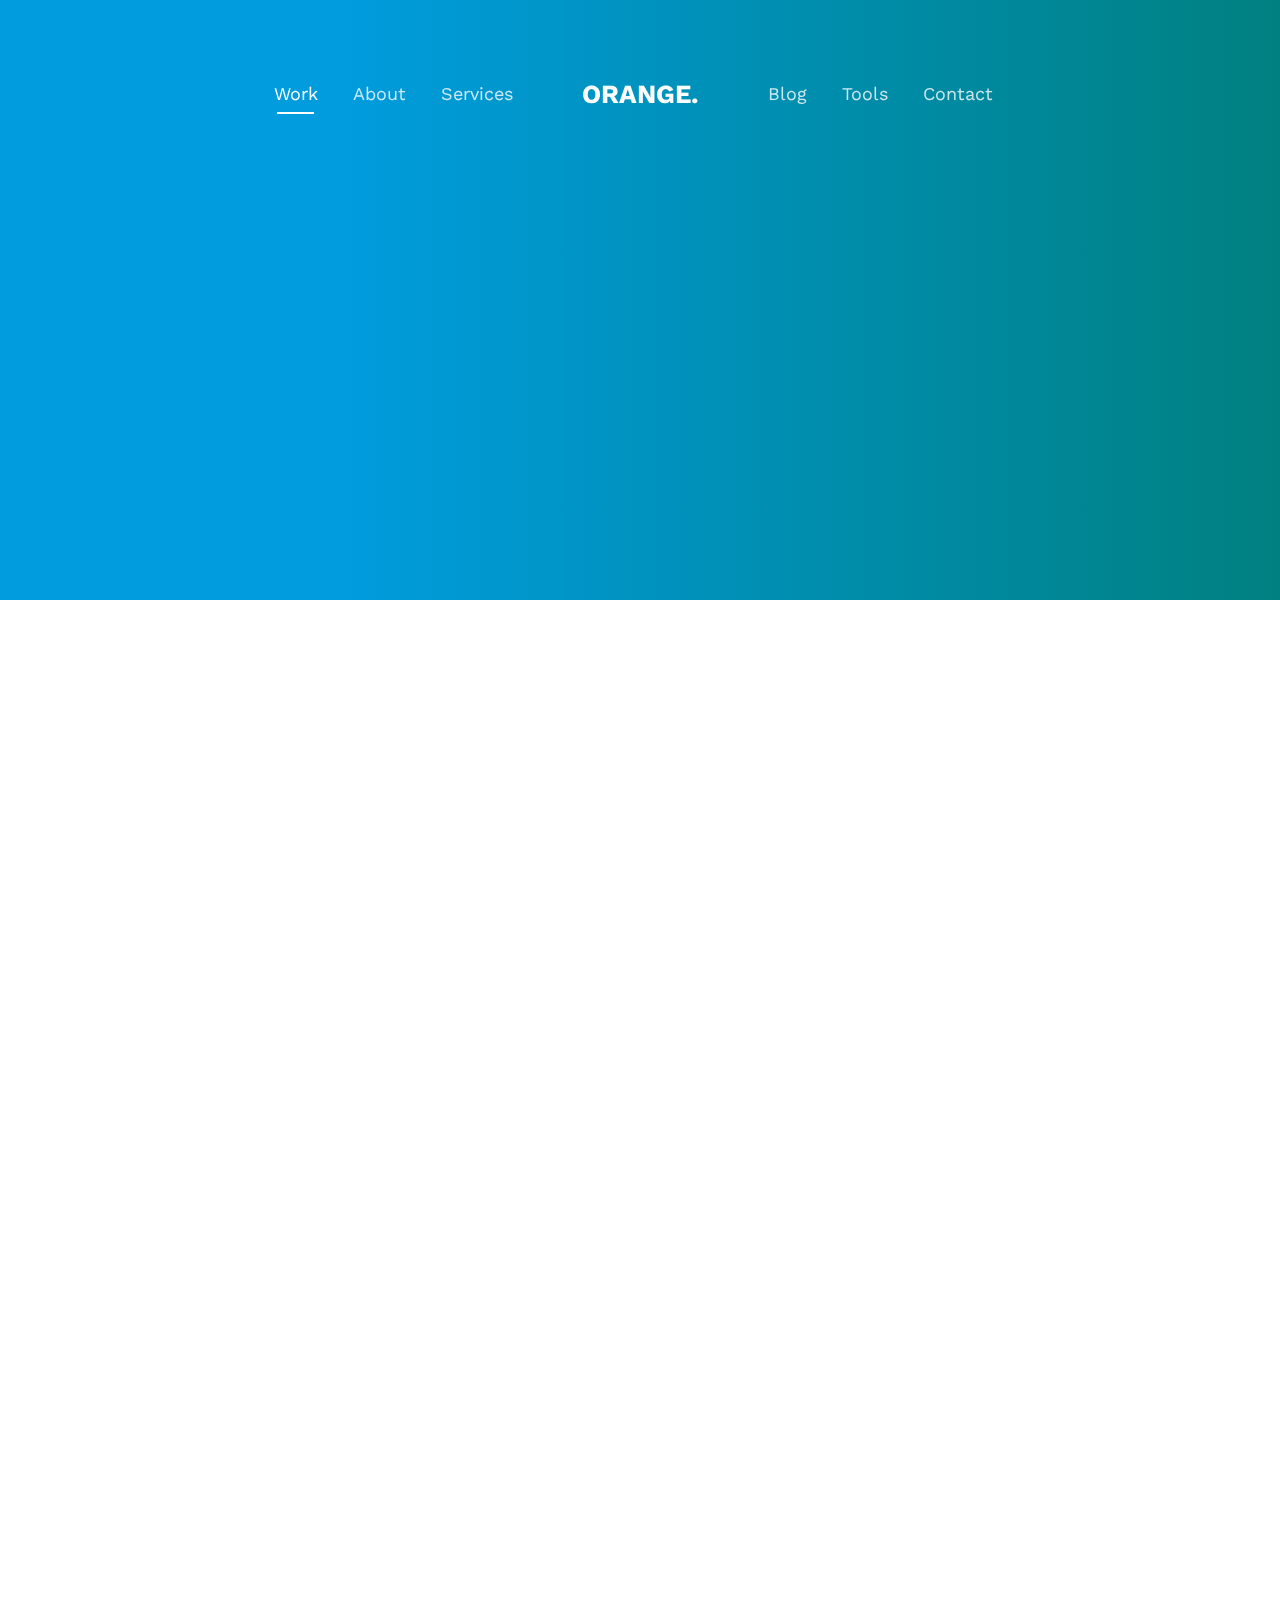
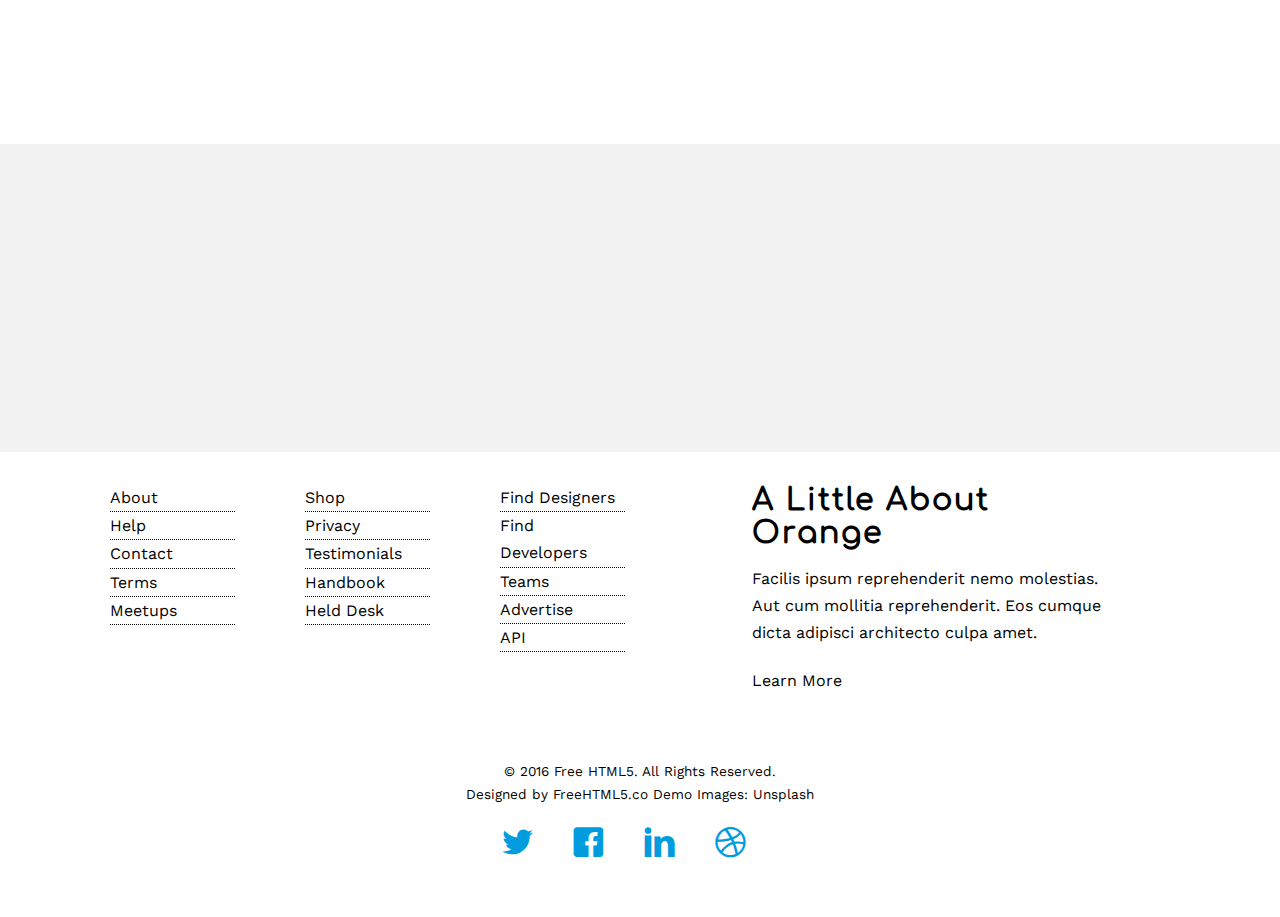
<file: baixar.html>
<!DOCTYPE HTML>
<html>
	<head>
	<meta charset="utf-8">
	<meta http-equiv="X-UA-Compatible" content="IE=edge">
	<title>Orange &mdash; Free Website Template, Free HTML5 Template by FreeHTML5.co</title>
	<meta name="viewport" content="width=device-width, initial-scale=1">
	<meta name="description" content="Free HTML5 Website Template by FreeHTML5.co" />
	<meta name="keywords" content="free website templates, free html5, free template, free bootstrap, free website template, html5, css3, mobile first, responsive" />
	<meta name="author" content="FreeHTML5.co" />

	<!-- 
	//////////////////////////////////////////////////////

	FREE HTML5 TEMPLATE 
	DESIGNED & DEVELOPED by FreeHTML5.co
		
	Website: 		http://freehtml5.co/
	Email: 			info@freehtml5.co
	Twitter: 		http://twitter.com/fh5co
	Facebook: 		https://www.facebook.com/fh5co

	//////////////////////////////////////////////////////
	 -->

  	<!-- Facebook and Twitter integration -->
	<meta property="og:title" content=""/>
	<meta property="og:image" content=""/>
	<meta property="og:url" content=""/>
	<meta property="og:site_name" content=""/>
	<meta property="og:description" content=""/>
	<meta name="twitter:title" content="" />
	<meta name="twitter:image" content="" />
	<meta name="twitter:url" content="" />
	<meta name="twitter:card" content="" />

	<link href='https://fonts.googleapis.com/css?family=Work+Sans:400,300,600,400italic,700' rel='stylesheet' type='text/css'>
	<link href="https://fonts.googleapis.com/css?family=Playfair+Display:400,700" rel="stylesheet">
	
	<!-- Animate.css -->
	<link rel="stylesheet" href="css/animate.css">
	<!-- Icomoon Icon Fonts-->
	<link rel="stylesheet" href="css/icomoon.css">
	<!-- Bootstrap  -->
	<link rel="stylesheet" href="css/bootstrap.css">
	<!-- Theme style  -->
	<link rel="stylesheet" href="css/style.css">

	<!-- Modernizr JS -->
	<script src="js/modernizr-2.6.2.min.js"></script>
	<!-- FOR IE9 below -->
	<!--[if lt IE 9]>
	<script src="js/respond.min.js"></script>
	<![endif]-->

	</head>
	<body>
		
	<div class="fh5co-loader"></div>
	
	<div id="page">
	<nav class="fh5co-nav" role="navigation">
		<div class="container">
			<div class="row">
				<div class="col-xs-5 text-right menu-1">
					<ul>
						<li class="active"><a href="work.html">Work</a></li>
						<li><a href="about.html">About</a></li>
						<li class="has-dropdown">
							<a href="services.html">Services</a>
							<ul class="dropdown">
								<li><a href="#">Web Design</a></li>
								<li><a href="#">eCommerce</a></li>
								<li><a href="#">Branding</a></li>
								<li><a href="#">API</a></li>
							</ul>
						</li>
					</ul>
				</div>
				<div class="col-xs-2 text-center">
					<div id="fh5co-logo"><a href="index.html">Orange.</a></div>
				</div>
				<div class="col-xs-5 text-left menu-1">
					<ul>
						<li><a href="blog.html">Blog</a></li>
						<li class="has-dropdown">
							<a href="#">Tools</a>
							<ul class="dropdown">
								<li><a href="#">HTML5</a></li>
								<li><a href="#">CSS3</a></li>
								<li><a href="#">Sass</a></li>
								<li><a href="#">jQuery</a></li>
							</ul>
						</li>
						<li><a href="contact.html">Contact</a></li>
					</ul>
				</div>
			</div>
			
		</div>
	</nav>

	<header id="fh5co-header" class="fh5co-cover fh5co-cover-sm" role="banner" style="background-image:url(images/img_bg_2.jpg);">
		<div class="overlay"></div>
		<div class="container">
			<div class="row">
				<div class="col-md-8 col-md-offset-2 text-center">
					<div class="display-t">
						<div class="display-tc animate-box" data-animate-effect="fadeIn">
							<h1>Our Works</h1>
							<h2>Free html5 templates Made by <a href="http://freehtml5.co" target="_blank">freehtml5.co</a></h2>
						</div>
					</div>
				</div>
			</div>
		</div>
	</header>

	<div id="fh5co-project">
		<div class="container">
			<div class="row">
				<div class="col-md-4 col-sm-6 fh5co-project animate-box" data-animate-effect="fadeIn">
					<a href="#"><img src="images/work-1.jpg" alt="Free HTML5 Website Template by FreeHTML5.co" class="img-responsive">
						<h3>Sea</h3>
						<span>Web Design</span>
					</a>
				</div>
				<div class="col-md-4 col-sm-6 fh5co-project animate-box" data-animate-effect="fadeIn">
					<a href="#"><img src="images/work-2.jpg" alt="Free HTML5 Website Template by FreeHTML5.co" class="img-responsive">
						<h3>Nature</h3>
						<span>Application</span>
					</a>
				</div>
				<div class="col-md-4 col-sm-6 fh5co-project animate-box" data-animate-effect="fadeIn">
					<a href="#"><img src="images/work-3.jpg" alt="Free HTML5 Website Template by FreeHTML5.co" class="img-responsive">
						<h3>Green Island</h3>
						<span>Branding</span>
					</a>
				</div>
				<div class="col-md-4 col-sm-6 fh5co-project animate-box" data-animate-effect="fadeIn">
					<a href="#"><img src="images/work-4.jpg" alt="Free HTML5 Website Template by FreeHTML5.co" class="img-responsive">
						<h3>Workspace</h3>
						<span>Web Design</span>
					</a>
				</div>
				<div class="col-md-4 col-sm-6 fh5co-project animate-box" data-animate-effect="fadeIn">
					<a href="#"><img src="images/work-5.jpg" alt="Free HTML5 Website Template by FreeHTML5.co" class="img-responsive">
						<h3>Nature</h3>
						<span>Application</span>
					</a>
				</div>
				<div class="col-md-4 col-sm-6 fh5co-project animate-box" data-animate-effect="fadeIn">
					<a href="#"><img src="images/work-6.jpg" alt="Free HTML5 Website Template by FreeHTML5.co" class="img-responsive">
						<h3>Green Island</h3>
						<span>Branding</span>
					</a>
				</div>
				<div class="col-md-4 col-sm-6 fh5co-project animate-box" data-animate-effect="fadeIn">
					<a href="#"><img src="images/work-1.jpg" alt="Free HTML5 Website Template by FreeHTML5.co" class="img-responsive">
						<h3>Sea</h3>
						<span>Web Design</span>
					</a>
				</div>
				<div class="col-md-4 col-sm-6 fh5co-project animate-box" data-animate-effect="fadeIn">
					<a href="#"><img src="images/work-2.jpg" alt="Free HTML5 Website Template by FreeHTML5.co" class="img-responsive">
						<h3>Nature</h3>
						<span>Application</span>
					</a>
				</div>
				<div class="col-md-4 col-sm-6 fh5co-project animate-box" data-animate-effect="fadeIn">
					<a href="#"><img src="images/work-3.jpg" alt="Free HTML5 Website Template by FreeHTML5.co" class="img-responsive">
						<h3>Green Island</h3>
						<span>Branding</span>
					</a>
				</div>
			</div>
		</div>
	</div>


	<div id="fh5co-started">
		<div class="container">
			<div class="row animate-box">
				<div class="col-md-8 col-md-offset-2 text-center fh5co-heading">
					<h2>Lets Get Started</h2>
					<p>Dignissimos asperiores vitae velit veniam totam fuga molestias accusamus alias autem provident. Odit ab aliquam dolor eius.</p>
				</div>
			</div>
			<div class="row animate-box">
				<div class="col-md-8 col-md-offset-2">
					<form class="form-inline">
						<div class="col-md-6 col-md-offset-3 col-sm-6">
							<button type="submit" class="btn btn-default btn-block">Get In Touch</button>
						</div>
					</form>
				</div>
			</div>
		</div>
	</div>

	<footer id="fh5co-footer" role="contentinfo">
		<div class="container">
			<div class="row row-pb-md">
				<div class="col-md-2 col-sm-4 col-xs-6">
					<ul class="fh5co-footer-links">
						<li><a href="#">About</a></li>
						<li><a href="#">Help</a></li>
						<li><a href="#">Contact</a></li>
						<li><a href="#">Terms</a></li>
						<li><a href="#">Meetups</a></li>
					</ul>
				</div>

				<div class="col-md-2 col-sm-4 col-xs-6">
					<ul class="fh5co-footer-links">
						<li><a href="#">Shop</a></li>
						<li><a href="#">Privacy</a></li>
						<li><a href="#">Testimonials</a></li>
						<li><a href="#">Handbook</a></li>
						<li><a href="#">Held Desk</a></li>
					</ul>
				</div>

				<div class="col-md-2 col-sm-4 col-xs-6">
					<ul class="fh5co-footer-links">
						<li><a href="#">Find Designers</a></li>
						<li><a href="#">Find Developers</a></li>
						<li><a href="#">Teams</a></li>
						<li><a href="#">Advertise</a></li>
						<li><a href="#">API</a></li>
					</ul>
				</div>
				<div class="col-md-4 col-sm-12 col-xs-12 fh5co-widget col-md-push-1">
					<h3>A Little About Orange</h3>
					<p>Facilis ipsum reprehenderit nemo molestias. Aut cum mollitia reprehenderit. Eos cumque dicta adipisci architecto culpa amet.</p>
					<p><a href="#">Learn More</a></p>
				</div>
			</div>

			<div class="row copyright">
				<div class="col-md-12 text-center">
					<p>
						<small class="block">&copy; 2016 Free HTML5. All Rights Reserved.</small> 
						<small class="block">Designed by <a href="http://freehtml5.co/" target="_blank">FreeHTML5.co</a> Demo Images: <a href="http://unsplash.com/" target="_blank">Unsplash</a></small>
					</p>
					<p>
						<ul class="fh5co-social-icons">
							<li><a href="#"><i class="icon-twitter"></i></a></li>
							<li><a href="#"><i class="icon-facebook"></i></a></li>
							<li><a href="#"><i class="icon-linkedin"></i></a></li>
							<li><a href="#"><i class="icon-dribbble"></i></a></li>
						</ul>
					</p>
				</div>
			</div>

		</div>
	</footer>
	</div>

	<div class="gototop js-top">
		<a href="#" class="js-gotop"><i class="icon-arrow-up"></i></a>
	</div>
	
	<!-- jQuery -->
	<script src="js/jquery.min.js"></script>
	<!-- jQuery Easing -->
	<script src="js/jquery.easing.1.3.js"></script>
	<!-- Bootstrap -->
	<script src="js/bootstrap.min.js"></script>
	<!-- Waypoints -->
	<script src="js/jquery.waypoints.min.js"></script>
	<!-- Main -->
	<script src="js/main.js"></script>

	</body>
</html>
</file>
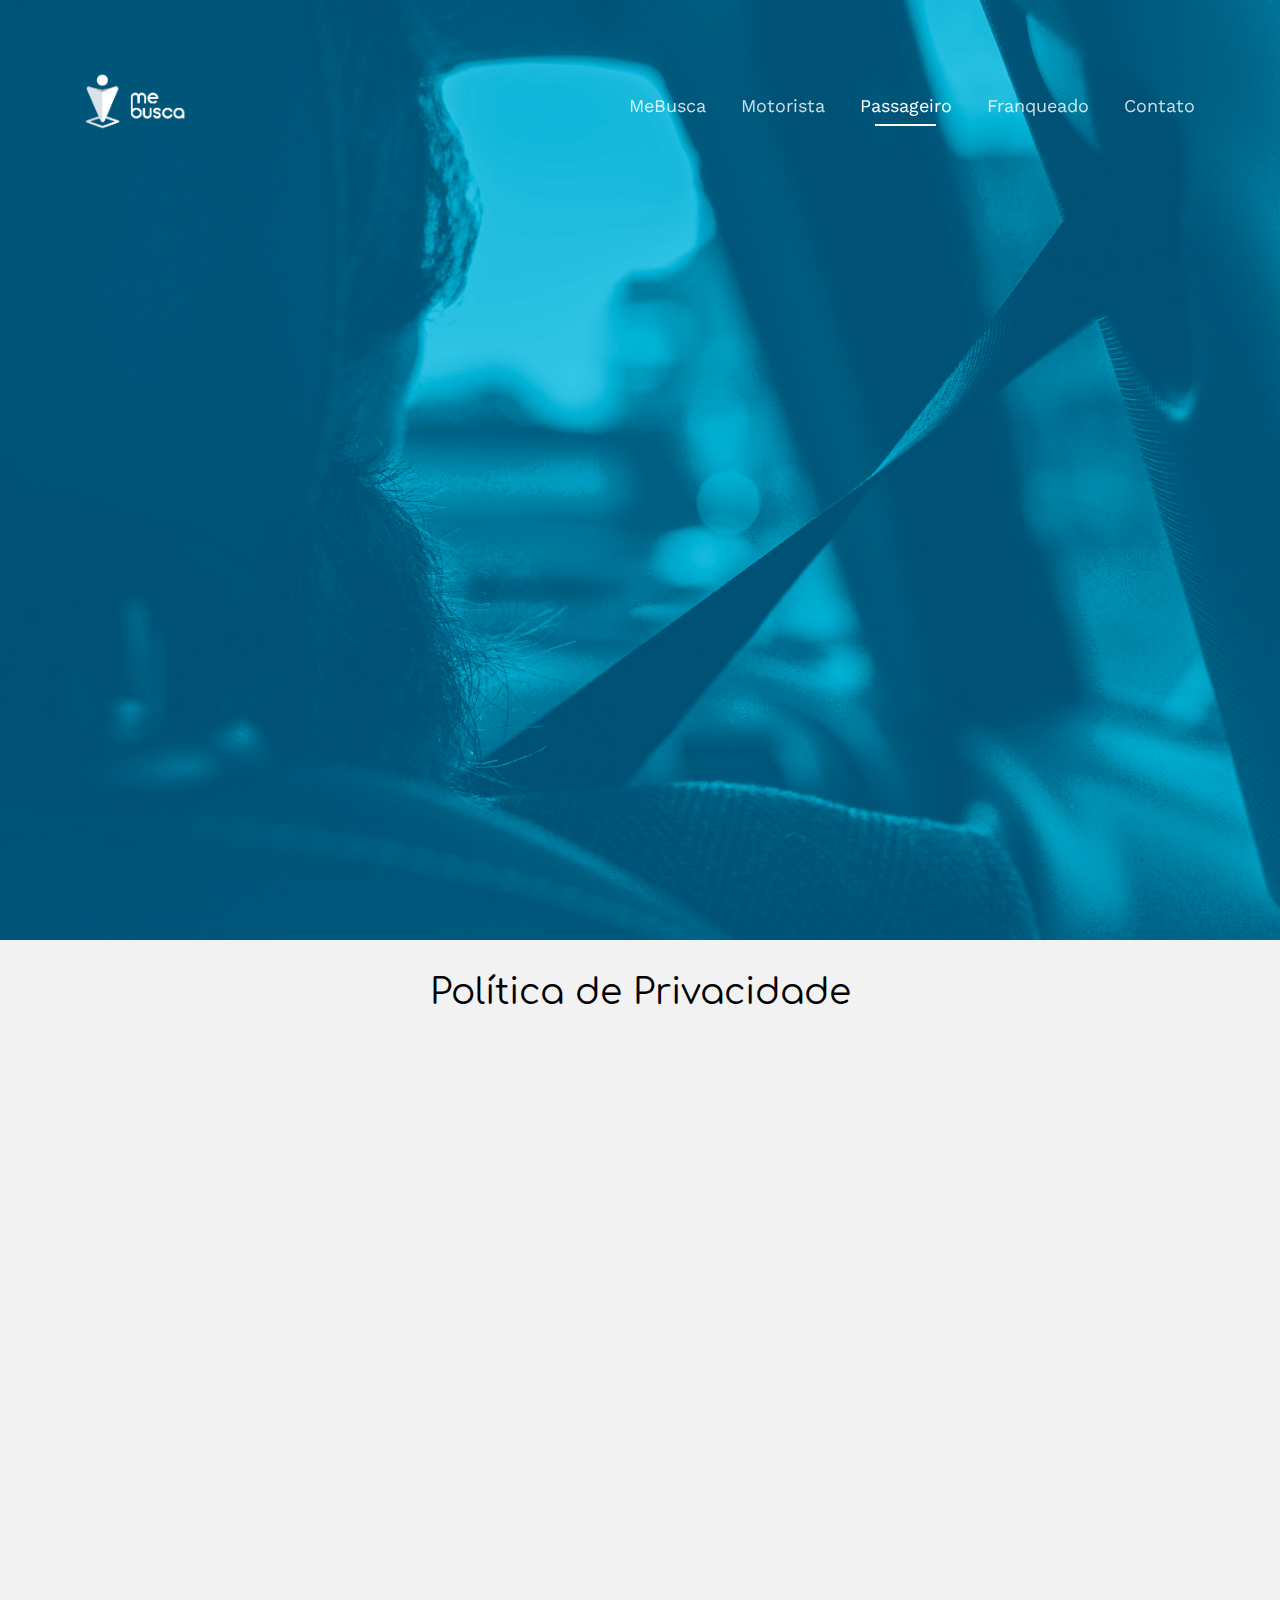
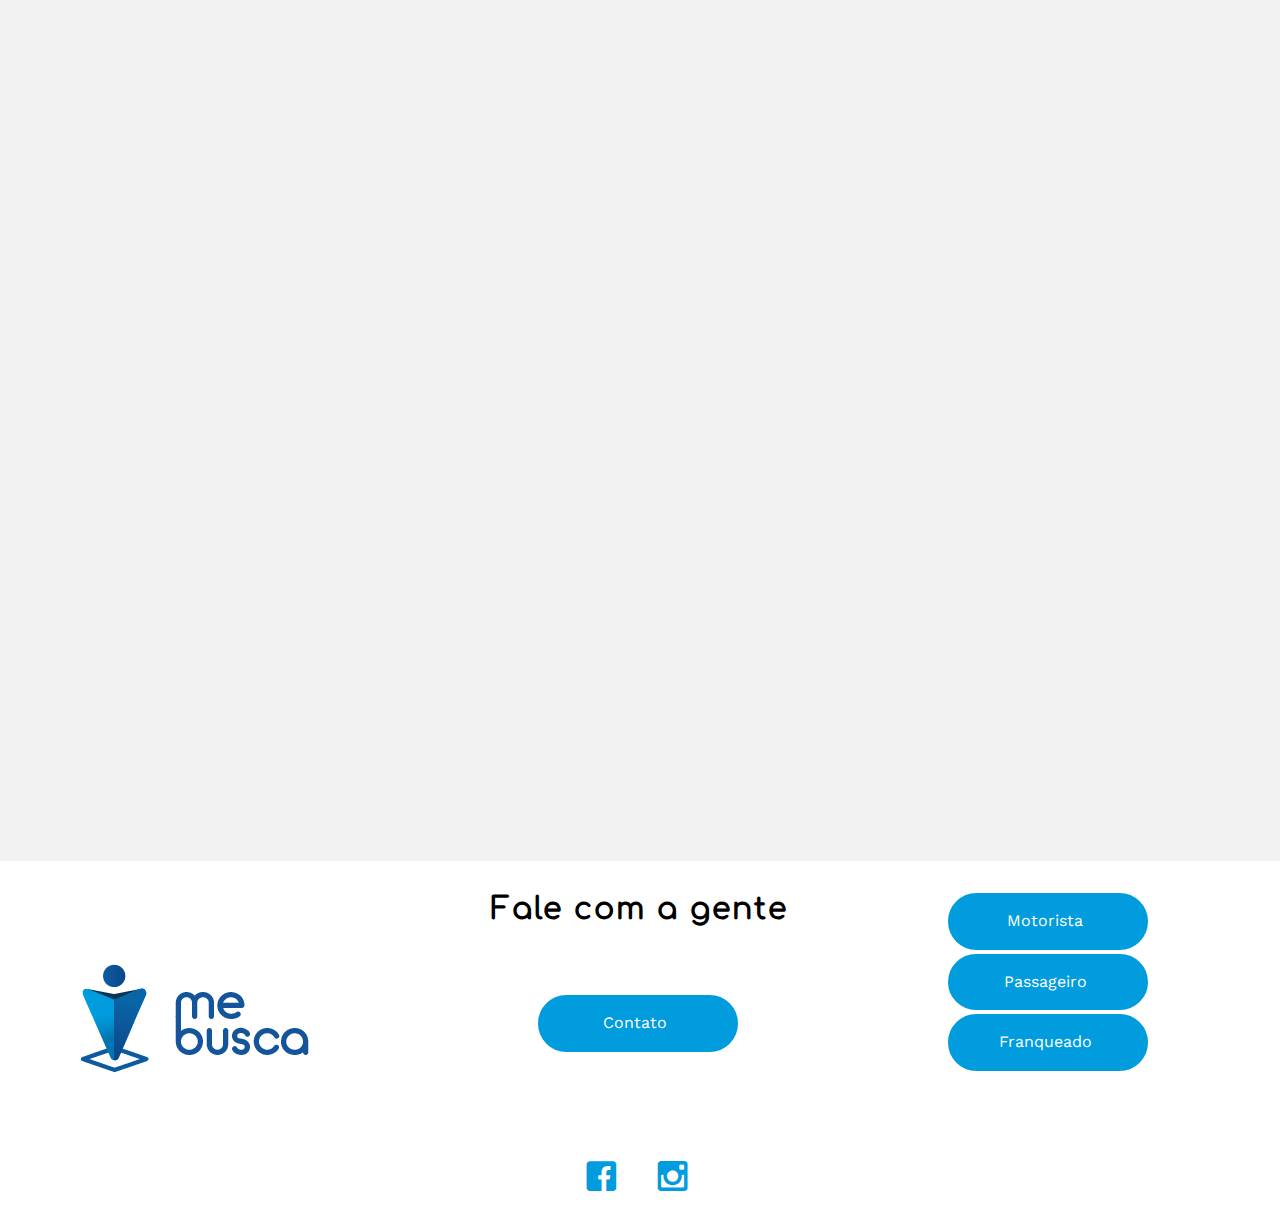
<file: policy.html>
<!DOCTYPE HTML>
<html>
	<head>
	<meta charset="utf-8">
	<meta http-equiv="X-UA-Compatible" content="IE=edge">
	<title>MeBusca &mdash; Onde você estiver</title>
	<meta name="viewport" content="width=device-width, initial-scale=1">
	<meta name="description" content="Free HTML5 Website Template by FreeHTML5.co" />
	<meta name="keywords" content="free website templates, free html5, free template, free bootstrap, free website template, html5, css3, mobile first, responsive" />
	<meta name="author" content="FreeHTML5.co" />

	<!-- 
	//////////////////////////////////////////////////////

	FREE HTML5 TEMPLATE 
	DESIGNED & DEVELOPED by FreeHTML5.co
		
	Website: 		http://freehtml5.co/
	Email: 			info@freehtml5.co
	Twitter: 		http://twitter.com/fh5co
	Facebook: 		https://www.facebook.com/fh5co

	//////////////////////////////////////////////////////
	 -->

  	<!-- Facebook and Twitter integration -->
	<meta property="og:title" content=""/>
	<meta property="og:image" content=""/>
	<meta property="og:url" content=""/>
	<meta property="og:site_name" content=""/>
	<meta property="og:description" content=""/>
	<meta name="twitter:title" content="" />
	<meta name="twitter:image" content="" />
	<meta name="twitter:url" content="" />
	<meta name="twitter:card" content="" />

	<link href='https://fonts.googleapis.com/css?family=Work+Sans:400,300,600,400italic,700' rel='stylesheet' type='text/css'>
	<link href="https://fonts.googleapis.com/css?family=Playfair+Display:400,700" rel="stylesheet">
	
	<!-- Animate.css -->
	<link rel="stylesheet" href="css/animate.css">
	<!-- Icomoon Icon Fonts-->
	<link rel="stylesheet" href="css/icomoon.css">
	<!-- Bootstrap  -->
	<link rel="stylesheet" href="css/bootstrap.css">
	<!-- Theme style  -->
	<link rel="stylesheet" href="css/style.css">

	<!-- Modernizr JS -->
	<script src="js/modernizr-2.6.2.min.js"></script>
	<!-- FOR IE9 below -->
	<!--[if lt IE 9]>
	<script src="js/respond.min.js"></script>
	<![endif]-->

	</head>
	<body>
	<div class="fh5co-loader"></div>
        <div id="page">
        <nav id="header" class="fh5co-nav navbar navbar-fixed-top" role="navigation">
        <div id="header-container" class="container navbar-container">
            <div class="row"> 
                <div class="feature-center-menu text-left menu-1 col-md-4 js-gotop">
                    <a href="#"><img src="images/logo-menor.png" width="30%"></img></a>
                </div>
                <div class="feature-center-menu text-right menu-1 col-md-8" style="margin-top: 1%">
                    <ul>
                        <li><a href="index.html">MeBusca</a></li>
                        <li><a href="motorista.html">Motorista</a></li>
                        <li class="active"><a href="passageiro.html">Passageiro</a></li>
                        <li><a href="franqueado.html">Franqueado</a></li>
                        <li><a href="contato.html">Contato</a></li>
                        </ul>
                        </li>
                    </ul>
                </div>
                <div class="right-menu text-left menu-1">
                    </li>
                        
                        <!-- <li class="btn-cta"><a href="#"><span>Login</span></a></li> -->
                    </ul>
                </div>
            </div>
            
        </div>
    </nav>
        <header id="fh5co-header" class="fh5co-cover" role="banner" style="background-image:url(images/passageiros-capa.jpg);">
            <div class="container">
                <div class="row">
                    <div class="col-md-8 col-md-offset-2 text-center">
                        <div class="display-t">
                            <div class="display-tc animate-box" data-animate-effect="fadeIn">
							<h1>Política de Privacidade</h1>
						    <h2>Aqui somos transparentes</h2>
						</div>
					</div>
				</div>
			</div>
		</div>
	</header>

	<div id="fh5co-services" class="fh5co-bg-section">
		<div class="container">
			<div class="row">
				<div class="col-md-12 col-sm-12"></div>
				<h1 class="text-center">Política de Privacidade</h1>
				<br>
				<div class="col-md-12 col-sm-12 text-center"> 
					<br>
					<div class="feature-center feature-center-home animate-box text-center" data-animate-effect="fadeIn">
						<br>
						<p>Todas as suas informações pessoais recolhidas, serão usadas para o ajudar a tornar a sua visita no nosso site o mais produtiva e agradável possível.</p><p>A garantia da confidencialidade dos dados pessoais dos utilizadores do nosso site é importante para o Me Busca.</p><p>Todas as informações pessoais relativas a membros, assinantes, clientes ou visitantes que usem o Me Busca serão tratadas em concordância com a Lei da Proteção de Dados Pessoais de 26 de outubro de 1998 (Lei n.º 67/98).</p><p>A informação pessoal recolhida pode incluir o seu nome, e-mail, número de telefone e/ou telemóvel, morada, data de nascimento e/ou outros.</p><p>O uso do Me Busca pressupõe a aceitação deste Acordo de privacidade. A equipa do Me Busca reserva-se ao direito de alterar este acordo sem aviso prévio. Deste modo, recomendamos que consulte a nossa política de privacidade com regularidade de forma a estar sempre atualizado.</p><h2>Os anúncios</h2><p>Tal como outros websites, coletamos e utilizamos informação contida nos anúncios. A informação contida nos anúncios, inclui o seu endereço IP (Internet Protocol), o seu ISP (Internet Service Provider, como o Sapo, Clix, ou outro), o browser que utilizou ao visitar o nosso website (como o Internet Explorer ou o Firefox), o tempo da sua visita e que páginas visitou dentro do nosso website.</p><h2>Os Cookies e Web Beacons</h2><p>Utilizamos cookies para armazenar informação, tais como as suas preferências pessoas quando visita o nosso website. Isto poderá incluir um simples popup, ou uma ligação em vários serviços que providenciamos, tais como fóruns.</p><p>Em adição também utilizamos publicidade de terceiros no nosso website para suportar os custos de manutenção. Alguns destes publicitários, poderão utilizar tecnologias como os cookies e/ou web beacons quando publicitam no nosso website, o que fará com que esses publicitários (como o Google através do Google AdSense) também recebam a sua informação pessoal, como o endereço IP, o seu ISP, o seu browser, etc. Esta função é geralmente utilizada para geotargeting (mostrar publicidade de Lisboa apenas aos leitores oriundos de Lisboa por ex.) ou apresentar publicidade direcionada a um tipo de utilizador (como mostrar publicidade de restaurante a um utilizador que visita sites de culinária regularmente, por ex.).</p><p>Você detém o poder de desligar os seus cookies, nas opções do seu browser, ou efetuando alterações nas ferramentas de programas Anti-Virus, como o Norton Internet Security. No entanto, isso poderá alterar a forma como interage com o nosso website, ou outros websites. Isso poderá afetar ou não permitir que faça logins em programas, sites ou fóruns da nossa e de outras redes.</p><h2>Ligações a Sites de terceiros</h2><p>O Me Busca possui ligações para outros sites, os quais, a nosso ver, podem conter informações / ferramentas úteis para os nossos visitantes. A nossa política de privacidade não é aplicada a sites de terceiros, pelo que, caso visite outro site a partir do nosso deverá ler a politica de privacidade do mesmo.</p><p>Não nos responsabilizamos pela política de privacidade ou conteúdo presente nesses mesmos sites.</p>
					</div>
				</div>
				<br>
				<br>
			</div>
		</div>
	</div>
				

	<footer id="fh5co-footer" role="contentinfo">
        <div class="container">
            <div class="row row-pb-md">
                <div class="col-md-4">
                    <img src="images/azul.png" class="img-responsive" />
                </div>
                <div class="col-md-4 col-sm-12 col-xs-12 fh5co-widget text-center" >
                    <h3>Fale com a gente</h3>
                    <br>
                    <br>
                    <a class="btn btn-md btn-info display-5 btn-w" href="contato.html"><span class="button" style="color: #009cde ;"></span>Contato&nbsp;</a>
				</div>
				<div class="col-md-4 col-sm-4 col-xs-6 text-center">
					<ul class="fh5co-footer-links">
						<a class="btn btn-md btn-info display-5 btn-w" href="motorista.html"><span class="button" style="color: rgb(10,78,144);"></span>Motorista&nbsp;</a>
						<br>
						<a class="btn btn-md btn-info display-5 btn-w" href="passageiro.html"><span class="button" style="color: rgb(10,78,144);"></span>Passageiro&nbsp;</a>
						<br>
						<a class="btn btn-md btn-info display-5 btn-w" href="franqueado.html"><span class="button" style="color: rgb(10,78,144);"></span>Franqueado&nbsp;</a>
						</ul>
                </div> 
                
            </div>
            <div class="row copyright">
                <div class="col-md-7">
                    <ul class="fh5co-social-icons text-right ">
                            <li><a href="https://www.facebook.com/appmebusca/?modal=admin_todo_tour"><i class="icon-facebook"></i></a></li>
                            <li><a href="https://www.instagram.com/appmebusca/?hl=pt-br"><i class="icon-instagram"></i></a></li>
                            </ul>
                        </div>
            </div>

        </div>
    </footer>
	</div>

	<div class="gototop js-top">
		<a href="#" class="js-gotop"><i class="icon-arrow-up"></i></a>
	</div>
	
	<!-- jQuery -->
	<script src="js/jquery.min.js"></script>
	<!-- jQuery Easing -->
	<script src="js/jquery.easing.1.3.js"></script>
	<!-- Bootstrap -->
	<script src="js/bootstrap.min.js"></script>
	<!-- Waypoints -->
	<script src="js/jquery.waypoints.min.js"></script>
	<!-- Main -->
	<script src="js/main.js"></script>

        <!-- NavBar -->
    <script src="js/navbar.js"></script>
    
	</body>
</html>
</file>
<file: css/icomoon.css>
@font-face {
  font-family: 'icomoon';
  src:  url('../fonts/icomoon/icomoon.eot?6iuir');
  src:  url('../fonts/icomoon/icomoon.eot?6iuir#iefix') format('embedded-opentype'),
    url('../fonts/icomoon/icomoon.ttf?6iuir') format('truetype'),
    url('../fonts/icomoon/icomoon.woff?6iuir') format('woff'),
    url('../fonts/icomoon/icomoon.svg?6iuir#icomoon') format('svg');
  font-weight: normal;
  font-style: normal;
}

[class^="icon-"], [class*=" icon-"] {
  /* use !important to prevent issues with browser extensions that change fonts */
  font-family: 'icomoon' !important;
  speak: none;
  font-style: normal;
  font-weight: normal;
  font-variant: normal;
  text-transform: none;
  line-height: 1;

  /* Better Font Rendering =========== */
  -webkit-font-smoothing: antialiased;
  -moz-osx-font-smoothing: grayscale;
}

.icon-eye:before {
  content: "\e000";
}
.icon-paper-clip:before {
  content: "\e001";
}
.icon-mail:before {
  content: "\e002";
}
.icon-toggle:before {
  content: "\e003";
}
.icon-layout:before {
  content: "\e004";
}
.icon-link:before {
  content: "\e005";
}
.icon-bell:before {
  content: "\e006";
}
.icon-lock:before {
  content: "\e007";
}
.icon-unlock:before {
  content: "\e008";
}
.icon-ribbon:before {
  content: "\e009";
}
.icon-image:before {
  content: "\e010";
}
.icon-signal:before {
  content: "\e011";
}
.icon-target:before {
  content: "\e012";
}
.icon-clipboard:before {
  content: "\e013";
}
.icon-clock:before {
  content: "\e014";
}
.icon-watch:before {
  content: "\e015";
}
.icon-air-play:before {
  content: "\e016";
}
.icon-camera:before {
  content: "\e017";
}
.icon-video:before {
  content: "\e018";
}
.icon-disc:before {
  content: "\e019";
}
.icon-printer:before {
  content: "\e020";
}
.icon-monitor:before {
  content: "\e021";
}
.icon-server:before {
  content: "\e022";
}
.icon-cog:before {
  content: "\e023";
}
.icon-heart:before {
  content: "\e024";
}
.icon-paragraph:before {
  content: "\e025";
}
.icon-align-justify:before {
  content: "\e026";
}
.icon-align-left:before {
  content: "\e027";
}
.icon-align-center:before {
  content: "\e028";
}
.icon-align-right:before {
  content: "\e029";
}
.icon-book:before {
  content: "\e030";
}
.icon-layers:before {
  content: "\e031";
}
.icon-stack:before {
  content: "\e032";
}
.icon-stack-2:before {
  content: "\e033";
}
.icon-paper:before {
  content: "\e034";
}
.icon-paper-stack:before {
  content: "\e035";
}
.icon-search:before {
  content: "\e036";
}
.icon-zoom-in:before {
  content: "\e037";
}
.icon-zoom-out:before {
  content: "\e038";
}
.icon-reply:before {
  content: "\e039";
}
.icon-circle-plus:before {
  content: "\e040";
}
.icon-circle-minus:before {
  content: "\e041";
}
.icon-circle-check:before {
  content: "\e042";
}
.icon-circle-cross:before {
  content: "\e043";
}
.icon-square-plus:before {
  content: "\e044";
}
.icon-square-minus:before {
  content: "\e045";
}
.icon-square-check:before {
  content: "\e046";
}
.icon-square-cross:before {
  content: "\e047";
}
.icon-microphone:before {
  content: "\e048";
}
.icon-record:before {
  content: "\e049";
}
.icon-skip-back:before {
  content: "\e050";
}
.icon-rewind:before {
  content: "\e051";
}
.icon-play:before {
  content: "\e052";
}
.icon-pause:before {
  content: "\e053";
}
.icon-stop:before {
  content: "\e054";
}
.icon-fast-forward:before {
  content: "\e055";
}
.icon-skip-forward:before {
  content: "\e056";
}
.icon-shuffle:before {
  content: "\e057";
}
.icon-repeat:before {
  content: "\e058";
}
.icon-folder:before {
  content: "\e059";
}
.icon-umbrella:before {
  content: "\e060";
}
.icon-moon:before {
  content: "\e061";
}
.icon-thermometer:before {
  content: "\e062";
}
.icon-drop:before {
  content: "\e063";
}
.icon-sun:before {
  content: "\e064";
}
.icon-cloud:before {
  content: "\e065";
}
.icon-cloud-upload:before {
  content: "\e066";
}
.icon-cloud-download:before {
  content: "\e067";
}
.icon-upload:before {
  content: "\e068";
}
.icon-download:before {
  content: "\e069";
}
.icon-location:before {
  content: "\e070";
}
.icon-location-2:before {
  content: "\e071";
}
.icon-map:before {
  content: "\e072";
}
.icon-battery:before {
  content: "\e073";
}
.icon-head:before {
  content: "\e074";
}
.icon-briefcase:before {
  content: "\e075";
}
.icon-speech-bubble:before {
  content: "\e076";
}
.icon-anchor:before {
  content: "\e077";
}
.icon-globe:before {
  content: "\e078";
}
.icon-box:before {
  content: "\e079";
}
.icon-reload:before {
  content: "\e080";
}
.icon-share:before {
  content: "\e081";
}
.icon-marquee:before {
  content: "\e082";
}
.icon-marquee-plus:before {
  content: "\e083";
}
.icon-marquee-minus:before {
  content: "\e084";
}
.icon-tag:before {
  content: "\e085";
}
.icon-power:before {
  content: "\e086";
}
.icon-command:before {
  content: "\e087";
}
.icon-alt:before {
  content: "\e088";
}
.icon-esc:before {
  content: "\e089";
}
.icon-bar-graph:before {
  content: "\e090";
}
.icon-bar-graph-2:before {
  content: "\e091";
}
.icon-pie-graph:before {
  content: "\e092";
}
.icon-star:before {
  content: "\e093";
}
.icon-arrow-left:before {
  content: "\e094";
}
.icon-arrow-right:before {
  content: "\e095";
}
.icon-arrow-up:before {
  content: "\e096";
}
.icon-arrow-down:before {
  content: "\e097";
}
.icon-volume:before {
  content: "\e098";
}
.icon-mute:before {
  content: "\e099";
}
.icon-content-right:before {
  content: "\e100";
}
.icon-content-left:before {
  content: "\e101";
}
.icon-grid:before {
  content: "\e102";
}
.icon-grid-2:before {
  content: "\e103";
}
.icon-columns:before {
  content: "\e104";
}
.icon-loader:before {
  content: "\e105";
}
.icon-bag:before {
  content: "\e106";
}
.icon-ban:before {
  content: "\e107";
}
.icon-flag:before {
  content: "\e108";
}
.icon-trash:before {
  content: "\e109";
}
.icon-expand:before {
  content: "\e110";
}
.icon-contract:before {
  content: "\e111";
}
.icon-maximize:before {
  content: "\e112";
}
.icon-minimize:before {
  content: "\e113";
}
.icon-plus:before {
  content: "\e114";
}
.icon-minus:before {
  content: "\e115";
}
.icon-check:before {
  content: "\e116";
}
.icon-cross:before {
  content: "\e117";
}
.icon-move:before {
  content: "\e118";
}
.icon-delete:before {
  content: "\e119";
}
.icon-menu:before {
  content: "\e120";
}
.icon-archive:before {
  content: "\e121";
}
.icon-inbox:before {
  content: "\e122";
}
.icon-outbox:before {
  content: "\e123";
}
.icon-file:before {
  content: "\e124";
}
.icon-file-add:before {
  content: "\e125";
}
.icon-file-subtract:before {
  content: "\e126";
}
.icon-help:before {
  content: "\e127";
}
.icon-open:before {
  content: "\e128";
}
.icon-ellipsis:before {
  content: "\e129";
}
.icon-add-to-list:before {
  content: "\e900";
}
.icon-classic-computer:before {
  content: "\e901";
}
.icon-controller-fast-backward:before {
  content: "\e902";
}
.icon-creative-commons-attribution:before {
  content: "\e903";
}
.icon-creative-commons-noderivs:before {
  content: "\e904";
}
.icon-creative-commons-noncommercial-eu:before {
  content: "\e905";
}
.icon-creative-commons-noncommercial-us:before {
  content: "\e906";
}
.icon-creative-commons-public-domain:before {
  content: "\e907";
}
.icon-creative-commons-remix:before {
  content: "\e908";
}
.icon-creative-commons-share:before {
  content: "\e909";
}
.icon-creative-commons-sharealike:before {
  content: "\e90a";
}
.icon-creative-commons:before {
  content: "\e90b";
}
.icon-document-landscape:before {
  content: "\e90c";
}
.icon-remove-user:before {
  content: "\e90d";
}
.icon-warning:before {
  content: "\e90e";
}
.icon-arrow-bold-down:before {
  content: "\e90f";
}
.icon-arrow-bold-left:before {
  content: "\e910";
}
.icon-arrow-bold-right:before {
  content: "\e911";
}
.icon-arrow-bold-up:before {
  content: "\e912";
}
.icon-arrow-down2:before {
  content: "\e913";
}
.icon-arrow-left2:before {
  content: "\e914";
}
.icon-arrow-long-down:before {
  content: "\e915";
}
.icon-arrow-long-left:before {
  content: "\e916";
}
.icon-arrow-long-right:before {
  content: "\e917";
}
.icon-arrow-long-up:before {
  content: "\e918";
}
.icon-arrow-right2:before {
  content: "\e919";
}
.icon-arrow-up2:before {
  content: "\e91a";
}
.icon-arrow-with-circle-down:before {
  content: "\e91b";
}
.icon-arrow-with-circle-left:before {
  content: "\e91c";
}
.icon-arrow-with-circle-right:before {
  content: "\e91d";
}
.icon-arrow-with-circle-up:before {
  content: "\e91e";
}
.icon-bookmark:before {
  content: "\e91f";
}
.icon-bookmarks:before {
  content: "\e920";
}
.icon-chevron-down:before {
  content: "\e921";
}
.icon-chevron-left:before {
  content: "\e922";
}
.icon-chevron-right:before {
  content: "\e923";
}
.icon-chevron-small-down:before {
  content: "\e924";
}
.icon-chevron-small-left:before {
  content: "\e925";
}
.icon-chevron-small-right:before {
  content: "\e926";
}
.icon-chevron-small-up:before {
  content: "\e927";
}
.icon-chevron-thin-down:before {
  content: "\e928";
}
.icon-chevron-thin-left:before {
  content: "\e929";
}
.icon-chevron-thin-right:before {
  content: "\e92a";
}
.icon-chevron-thin-up:before {
  content: "\e92b";
}
.icon-chevron-up:before {
  content: "\e92c";
}
.icon-chevron-with-circle-down:before {
  content: "\e92d";
}
.icon-chevron-with-circle-left:before {
  content: "\e92e";
}
.icon-chevron-with-circle-right:before {
  content: "\e92f";
}
.icon-chevron-with-circle-up:before {
  content: "\e930";
}
.icon-cloud2:before {
  content: "\e931";
}
.icon-controller-fast-forward:before {
  content: "\e932";
}
.icon-controller-jump-to-start:before {
  content: "\e933";
}
.icon-controller-next:before {
  content: "\e934";
}
.icon-controller-paus:before {
  content: "\e935";
}
.icon-controller-play:before {
  content: "\e936";
}
.icon-controller-record:before {
  content: "\e937";
}
.icon-controller-stop:before {
  content: "\e938";
}
.icon-controller-volume:before {
  content: "\e939";
}
.icon-dot-single:before {
  content: "\e93a";
}
.icon-dots-three-horizontal:before {
  content: "\e93b";
}
.icon-dots-three-vertical:before {
  content: "\e93c";
}
.icon-dots-two-horizontal:before {
  content: "\e93d";
}
.icon-dots-two-vertical:before {
  content: "\e93e";
}
.icon-download2:before {
  content: "\e93f";
}
.icon-emoji-flirt:before {
  content: "\e940";
}
.icon-flow-branch:before {
  content: "\e941";
}
.icon-flow-cascade:before {
  content: "\e942";
}
.icon-flow-line:before {
  content: "\e943";
}
.icon-flow-parallel:before {
  content: "\e944";
}
.icon-flow-tree:before {
  content: "\e945";
}
.icon-install:before {
  content: "\e946";
}
.icon-layers2:before {
  content: "\e947";
}
.icon-open-book:before {
  content: "\e948";
}
.icon-resize-100:before {
  content: "\e949";
}
.icon-resize-full-screen:before {
  content: "\e94a";
}
.icon-save:before {
  content: "\e94b";
}
.icon-select-arrows:before {
  content: "\e94c";
}
.icon-sound-mute:before {
  content: "\e94d";
}
.icon-sound:before {
  content: "\e94e";
}
.icon-trash2:before {
  content: "\e94f";
}
.icon-triangle-down:before {
  content: "\e950";
}
.icon-triangle-left:before {
  content: "\e951";
}
.icon-triangle-right:before {
  content: "\e952";
}
.icon-triangle-up:before {
  content: "\e953";
}
.icon-uninstall:before {
  content: "\e954";
}
.icon-upload-to-cloud:before {
  content: "\e955";
}
.icon-upload2:before {
  content: "\e956";
}
.icon-add-user:before {
  content: "\e957";
}
.icon-address:before {
  content: "\e958";
}
.icon-adjust:before {
  content: "\e959";
}
.icon-air:before {
  content: "\e95a";
}
.icon-aircraft-landing:before {
  content: "\e95b";
}
.icon-aircraft-take-off:before {
  content: "\e95c";
}
.icon-aircraft:before {
  content: "\e95d";
}
.icon-align-bottom:before {
  content: "\e95e";
}
.icon-align-horizontal-middle:before {
  content: "\e95f";
}
.icon-align-left2:before {
  content: "\e960";
}
.icon-align-right2:before {
  content: "\e961";
}
.icon-align-top:before {
  content: "\e962";
}
.icon-align-vertical-middle:before {
  content: "\e963";
}
.icon-archive2:before {
  content: "\e964";
}
.icon-area-graph:before {
  content: "\e965";
}
.icon-attachment:before {
  content: "\e966";
}
.icon-awareness-ribbon:before {
  content: "\e967";
}
.icon-back-in-time:before {
  content: "\e968";
}
.icon-back:before {
  content: "\e969";
}
.icon-bar-graph2:before {
  content: "\e96a";
}
.icon-battery2:before {
  content: "\e96b";
}
.icon-beamed-note:before {
  content: "\e96c";
}
.icon-bell2:before {
  content: "\e96d";
}
.icon-blackboard:before {
  content: "\e96e";
}
.icon-block:before {
  content: "\e96f";
}
.icon-book2:before {
  content: "\e970";
}
.icon-bowl:before {
  content: "\e971";
}
.icon-box2:before {
  content: "\e972";
}
.icon-briefcase2:before {
  content: "\e973";
}
.icon-browser:before {
  content: "\e974";
}
.icon-brush:before {
  content: "\e975";
}
.icon-bucket:before {
  content: "\e976";
}
.icon-cake:before {
  content: "\e977";
}
.icon-calculator:before {
  content: "\e978";
}
.icon-calendar:before {
  content: "\e979";
}
.icon-camera2:before {
  content: "\e97a";
}
.icon-ccw:before {
  content: "\e97b";
}
.icon-chat:before {
  content: "\e97c";
}
.icon-check2:before {
  content: "\e97d";
}
.icon-circle-with-cross:before {
  content: "\e97e";
}
.icon-circle-with-minus:before {
  content: "\e97f";
}
.icon-circle-with-plus:before {
  content: "\e980";
}
.icon-circle:before {
  content: "\e981";
}
.icon-circular-graph:before {
  content: "\e982";
}
.icon-clapperboard:before {
  content: "\e983";
}
.icon-clipboard2:before {
  content: "\e984";
}
.icon-clock2:before {
  content: "\e985";
}
.icon-code:before {
  content: "\e986";
}
.icon-cog2:before {
  content: "\e987";
}
.icon-colours:before {
  content: "\e988";
}
.icon-compass:before {
  content: "\e989";
}
.icon-copy:before {
  content: "\e98a";
}
.icon-credit-card:before {
  content: "\e98b";
}
.icon-credit:before {
  content: "\e98c";
}
.icon-cross2:before {
  content: "\e98d";
}
.icon-cup:before {
  content: "\e98e";
}
.icon-cw:before {
  content: "\e98f";
}
.icon-cycle:before {
  content: "\e990";
}
.icon-database:before {
  content: "\e991";
}
.icon-dial-pad:before {
  content: "\e992";
}
.icon-direction:before {
  content: "\e993";
}
.icon-document:before {
  content: "\e994";
}
.icon-documents:before {
  content: "\e995";
}
.icon-drink:before {
  content: "\e996";
}
.icon-drive:before {
  content: "\e997";
}
.icon-drop2:before {
  content: "\e998";
}
.icon-edit:before {
  content: "\e999";
}
.icon-email:before {
  content: "\e99a";
}
.icon-emoji-happy:before {
  content: "\e99b";
}
.icon-emoji-neutral:before {
  content: "\e99c";
}
.icon-emoji-sad:before {
  content: "\e99d";
}
.icon-erase:before {
  content: "\e99e";
}
.icon-eraser:before {
  content: "\e99f";
}
.icon-export:before {
  content: "\e9a0";
}
.icon-eye2:before {
  content: "\e9a1";
}
.icon-feather:before {
  content: "\e9a2";
}
.icon-flag2:before {
  content: "\e9a3";
}
.icon-flash:before {
  content: "\e9a4";
}
.icon-flashlight:before {
  content: "\e9a5";
}
.icon-flat-brush:before {
  content: "\e9a6";
}
.icon-folder-images:before {
  content: "\e9a7";
}
.icon-folder-music:before {
  content: "\e9a8";
}
.icon-folder-video:before {
  content: "\e9a9";
}
.icon-folder2:before {
  content: "\e9aa";
}
.icon-forward:before {
  content: "\e9ab";
}
.icon-funnel:before {
  content: "\e9ac";
}
.icon-game-controller:before {
  content: "\e9ad";
}
.icon-gauge:before {
  content: "\e9ae";
}
.icon-globe2:before {
  content: "\e9af";
}
.icon-graduation-cap:before {
  content: "\e9b0";
}
.icon-grid2:before {
  content: "\e9b1";
}
.icon-hair-cross:before {
  content: "\e9b2";
}
.icon-hand:before {
  content: "\e9b3";
}
.icon-heart-outlined:before {
  content: "\e9b4";
}
.icon-heart2:before {
  content: "\e9b5";
}
.icon-help-with-circle:before {
  content: "\e9b6";
}
.icon-help2:before {
  content: "\e9b7";
}
.icon-home:before {
  content: "\e9b8";
}
.icon-hour-glass:before {
  content: "\e9b9";
}
.icon-image-inverted:before {
  content: "\e9ba";
}
.icon-image2:before {
  content: "\e9bb";
}
.icon-images:before {
  content: "\e9bc";
}
.icon-inbox2:before {
  content: "\e9bd";
}
.icon-infinity:before {
  content: "\e9be";
}
.icon-info-with-circle:before {
  content: "\e9bf";
}
.icon-info:before {
  content: "\e9c0";
}
.icon-key:before {
  content: "\e9c1";
}
.icon-keyboard:before {
  content: "\e9c2";
}
.icon-lab-flask:before {
  content: "\e9c3";
}
.icon-landline:before {
  content: "\e9c4";
}
.icon-language:before {
  content: "\e9c5";
}
.icon-laptop:before {
  content: "\e9c6";
}
.icon-leaf:before {
  content: "\e9c7";
}
.icon-level-down:before {
  content: "\e9c8";
}
.icon-level-up:before {
  content: "\e9c9";
}
.icon-lifebuoy:before {
  content: "\e9ca";
}
.icon-light-bulb:before {
  content: "\e9cb";
}
.icon-light-down:before {
  content: "\e9cc";
}
.icon-light-up:before {
  content: "\e9cd";
}
.icon-line-graph:before {
  content: "\e9ce";
}
.icon-link2:before {
  content: "\e9cf";
}
.icon-list:before {
  content: "\e9d0";
}
.icon-location-pin:before {
  content: "\e9d1";
}
.icon-location2:before {
  content: "\e9d2";
}
.icon-lock-open:before {
  content: "\e9d3";
}
.icon-lock2:before {
  content: "\e9d4";
}
.icon-log-out:before {
  content: "\e9d5";
}
.icon-login:before {
  content: "\e9d6";
}
.icon-loop:before {
  content: "\e9d7";
}
.icon-magnet:before {
  content: "\e9d8";
}
.icon-magnifying-glass:before {
  content: "\e9d9";
}
.icon-mail2:before {
  content: "\e9da";
}
.icon-man:before {
  content: "\e9db";
}
.icon-map2:before {
  content: "\e9dc";
}
.icon-mask:before {
  content: "\e9dd";
}
.icon-medal:before {
  content: "\e9de";
}
.icon-megaphone:before {
  content: "\e9df";
}
.icon-menu2:before {
  content: "\e9e0";
}
.icon-message:before {
  content: "\e9e1";
}
.icon-mic:before {
  content: "\e9e2";
}
.icon-minus2:before {
  content: "\e9e3";
}
.icon-mobile:before {
  content: "\e9e4";
}
.icon-modern-mic:before {
  content: "\e9e5";
}
.icon-moon2:before {
  content: "\e9e6";
}
.icon-mouse:before {
  content: "\e9e7";
}
.icon-music:before {
  content: "\e9e8";
}
.icon-network:before {
  content: "\e9e9";
}
.icon-new-message:before {
  content: "\e9ea";
}
.icon-new:before {
  content: "\e9eb";
}
.icon-news:before {
  content: "\e9ec";
}
.icon-note:before {
  content: "\e9ed";
}
.icon-notification:before {
  content: "\e9ee";
}
.icon-old-mobile:before {
  content: "\e9ef";
}
.icon-old-phone:before {
  content: "\e9f0";
}
.icon-palette:before {
  content: "\e9f1";
}
.icon-paper-plane:before {
  content: "\e9f2";
}
.icon-pencil:before {
  content: "\e9f3";
}
.icon-phone:before {
  content: "\e9f4";
}
.icon-pie-chart:before {
  content: "\e9f5";
}
.icon-pin:before {
  content: "\e9f6";
}
.icon-plus2:before {
  content: "\e9f7";
}
.icon-popup:before {
  content: "\e9f8";
}
.icon-power-plug:before {
  content: "\e9f9";
}
.icon-price-ribbon:before {
  content: "\e9fa";
}
.icon-price-tag:before {
  content: "\e9fb";
}
.icon-print:before {
  content: "\e9fc";
}
.icon-progress-empty:before {
  content: "\e9fd";
}
.icon-progress-full:before {
  content: "\e9fe";
}
.icon-progress-one:before {
  content: "\e9ff";
}
.icon-progress-two:before {
  content: "\ea00";
}
.icon-publish:before {
  content: "\ea01";
}
.icon-quote:before {
  content: "\ea02";
}
.icon-radio:before {
  content: "\ea03";
}
.icon-reply-all:before {
  content: "\ea04";
}
.icon-reply2:before {
  content: "\ea05";
}
.icon-retweet:before {
  content: "\ea06";
}
.icon-rocket:before {
  content: "\ea07";
}
.icon-round-brush:before {
  content: "\ea08";
}
.icon-rss:before {
  content: "\ea09";
}
.icon-ruler:before {
  content: "\ea0a";
}
.icon-scissors:before {
  content: "\ea0b";
}
.icon-share-alternitive:before {
  content: "\ea0c";
}
.icon-share2:before {
  content: "\ea0d";
}
.icon-shareable:before {
  content: "\ea0e";
}
.icon-shield:before {
  content: "\ea0f";
}
.icon-shop:before {
  content: "\ea10";
}
.icon-shopping-bag:before {
  content: "\ea11";
}
.icon-shopping-basket:before {
  content: "\ea12";
}
.icon-shopping-cart:before {
  content: "\ea13";
}
.icon-shuffle2:before {
  content: "\ea14";
}
.icon-signal2:before {
  content: "\ea15";
}
.icon-sound-mix:before {
  content: "\ea16";
}
.icon-sports-club:before {
  content: "\ea17";
}
.icon-spreadsheet:before {
  content: "\ea18";
}
.icon-squared-cross:before {
  content: "\ea19";
}
.icon-squared-minus:before {
  content: "\ea1a";
}
.icon-squared-plus:before {
  content: "\ea1b";
}
.icon-star-outlined:before {
  content: "\ea1c";
}
.icon-star2:before {
  content: "\ea1d";
}
.icon-stopwatch:before {
  content: "\ea1e";
}
.icon-suitcase:before {
  content: "\ea1f";
}
.icon-swap:before {
  content: "\ea20";
}
.icon-sweden:before {
  content: "\ea21";
}
.icon-switch:before {
  content: "\ea22";
}
.icon-tablet:before {
  content: "\ea23";
}
.icon-tag2:before {
  content: "\ea24";
}
.icon-text-document-inverted:before {
  content: "\ea25";
}
.icon-text-document:before {
  content: "\ea26";
}
.icon-text:before {
  content: "\ea27";
}
.icon-thermometer2:before {
  content: "\ea28";
}
.icon-thumbs-down:before {
  content: "\ea29";
}
.icon-thumbs-up:before {
  content: "\ea2a";
}
.icon-thunder-cloud:before {
  content: "\ea2b";
}
.icon-ticket:before {
  content: "\ea2c";
}
.icon-time-slot:before {
  content: "\ea2d";
}
.icon-tools:before {
  content: "\ea2e";
}
.icon-traffic-cone:before {
  content: "\ea2f";
}
.icon-tree:before {
  content: "\ea30";
}
.icon-trophy:before {
  content: "\ea31";
}
.icon-tv:before {
  content: "\ea32";
}
.icon-typing:before {
  content: "\ea33";
}
.icon-unread:before {
  content: "\ea34";
}
.icon-untag:before {
  content: "\ea35";
}
.icon-user:before {
  content: "\ea36";
}
.icon-users:before {
  content: "\ea37";
}
.icon-v-card:before {
  content: "\ea38";
}
.icon-video2:before {
  content: "\ea39";
}
.icon-vinyl:before {
  content: "\ea3a";
}
.icon-voicemail:before {
  content: "\ea3b";
}
.icon-wallet:before {
  content: "\ea3c";
}
.icon-water:before {
  content: "\ea3d";
}
.icon-px-with-circle:before {
  content: "\ea3e";
}
.icon-px:before {
  content: "\ea3f";
}
.icon-basecamp:before {
  content: "\ea40";
}
.icon-behance:before {
  content: "\ea41";
}
.icon-creative-cloud:before {
  content: "\ea42";
}
.icon-dropbox:before {
  content: "\ea43";
}
.icon-evernote:before {
  content: "\ea44";
}
.icon-flattr:before {
  content: "\ea45";
}
.icon-foursquare:before {
  content: "\ea46";
}
.icon-google-drive:before {
  content: "\ea47";
}
.icon-google-hangouts:before {
  content: "\ea48";
}
.icon-grooveshark:before {
  content: "\ea49";
}
.icon-icloud:before {
  content: "\ea4a";
}
.icon-mixi:before {
  content: "\ea4b";
}
.icon-onedrive:before {
  content: "\ea4c";
}
.icon-paypal:before {
  content: "\ea4d";
}
.icon-picasa:before {
  content: "\ea4e";
}
.icon-qq:before {
  content: "\ea4f";
}
.icon-rdio-with-circle:before {
  content: "\ea50";
}
.icon-renren:before {
  content: "\ea51";
}
.icon-scribd:before {
  content: "\ea52";
}
.icon-sina-weibo:before {
  content: "\ea53";
}
.icon-skype-with-circle:before {
  content: "\ea54";
}
.icon-skype:before {
  content: "\ea55";
}
.icon-slideshare:before {
  content: "\ea56";
}
.icon-smashing:before {
  content: "\ea57";
}
.icon-soundcloud:before {
  content: "\ea58";
}
.icon-spotify-with-circle:before {
  content: "\ea59";
}
.icon-spotify:before {
  content: "\ea5a";
}
.icon-swarm:before {
  content: "\ea5b";
}
.icon-vine-with-circle:before {
  content: "\ea5c";
}
.icon-vine:before {
  content: "\ea5d";
}
.icon-vk-alternitive:before {
  content: "\ea5e";
}
.icon-vk-with-circle:before {
  content: "\ea5f";
}
.icon-vk:before {
  content: "\ea60";
}
.icon-xing-with-circle:before {
  content: "\ea61";
}
.icon-xing:before {
  content: "\ea62";
}
.icon-yelp:before {
  content: "\ea63";
}
.icon-dribbble-with-circle:before {
  content: "\ea64";
}
.icon-dribbble:before {
  content: "\ea65";
}
.icon-facebook-with-circle:before {
  content: "\ea66";
}
.icon-facebook:before {
  content: "\ea67";
}
.icon-flickr-with-circle:before {
  content: "\ea68";
}
.icon-flickr:before {
  content: "\ea69";
}
.icon-github-with-circle:before {
  content: "\ea6a";
}
.icon-github:before {
  content: "\ea6b";
}
.icon-google-with-circle:before {
  content: "\ea6c";
}
.icon-google:before {
  content: "\ea6d";
}
.icon-instagram-with-circle:before {
  content: "\ea6e";
}
.icon-instagram:before {
  content: "\ea6f";
}
.icon-lastfm-with-circle:before {
  content: "\ea70";
}
.icon-lastfm:before {
  content: "\ea71";
}
.icon-linkedin-with-circle:before {
  content: "\ea72";
}
.icon-linkedin:before {
  content: "\ea73";
}
.icon-pinterest-with-circle:before {
  content: "\ea74";
}
.icon-pinterest:before {
  content: "\ea75";
}
.icon-rdio:before {
  content: "\ea76";
}
.icon-stumbleupon-with-circle:before {
  content: "\ea77";
}
.icon-stumbleupon:before {
  content: "\ea78";
}
.icon-tumblr-with-circle:before {
  content: "\ea79";
}
.icon-tumblr:before {
  content: "\ea7a";
}
.icon-twitter-with-circle:before {
  content: "\ea7b";
}
.icon-twitter:before {
  content: "\ea7c";
}
.icon-vimeo-with-circle:before {
  content: "\ea7d";
}
.icon-vimeo:before {
  content: "\ea7e";
}
.icon-youtube-with-circle:before {
  content: "\ea7f";
}
.icon-youtube:before {
  content: "\ea80";
}
</file>
<file: css/style.css>
bg-section@font-face {
  font-family: 'icomoon';
  src: url("../fonts/icomoon/icomoon.eot?srf3rx");
  src: url("../fonts/icomoon/icomoon.eot?srf3rx#iefix") format("embedded-opentype"), url("../fonts/icomoon/icomoon.ttf?srf3rx") format("truetype"), url("../fonts/icomoon/icomoon.woff?srf3rx") format("woff"), url("../fonts/icomoon/icomoon.svg?srf3rx#icomoon") format("svg");
  font-weight: normal;
  font-style: normal;
}

@font-face {
    font-family: 'Comfortaa-Regular'; /*a name to be used later*/
    src:url("../fonts/Comfortaa-Regular.ttf"); /*URL to font*/
}
/* =======================================================
*
* 	Template Style 
*
* ======================================================= */
body {
  font-family: "Work Sans", Arial, sans-serif;
  font-weight: 400;
  font-size: 16px;
  line-height: 1.7;
  color: #828282;
  background: #fff;
}

header {
  font-family: "Comfortaa-Regular", Arial, sans-serif;
  font-weight: 400;
  font-size: 16px;
  line-height: 1.7;
  color: #828282;
  background: #fff;
}

#page {
  position: relative;
  overflow-x: hidden;
  width: 100%;
  height: 100%;
  -webkit-transition: 0.5s;
  -o-transition: 0.5s;
  transition: 0.5s;
}
.offcanvas #page {
  overflow: hidden;
  position: absolute;
}
.offcanvas #page:after {
  -webkit-transition: 2s;
  -o-transition: 2s;
  transition: 2s;
  position: absolute;
  top: 0;
  right: 0;
  bottom: 0;
  left: 0;
  z-index: 101;
  background: rgba(0, 0, 0, 0.7);
  content: "";
}

a {
  color: #000;
  -webkit-transition: 0.5s;
  -o-transition: 0.5s;
  transition: 0.5s;
}
a:hover, a:active, a:focus {
  color: #009cde;
  outline: none;
  text-decoration: none;
}

p {
  margin-bottom: 20px;
  color: #000;
}

h1, h2, h3, h4, h5, h6, figure {
  color: #000;
  font-family: "Comfortaa-Regular";
  font-weight: 400;
  margin: 0 0 20px 0;
}

::-webkit-selection {
  color: #fff;
  background: #0a4e90;
}

::-moz-selection {
  color: #fff;
  background: #0a4e90;
}

::selection {
  color: #fff;
  background: #0a4e90;
}

.fh5co-nav {
  position: fixed;
  top: 2em;
  margin: 0;
  padding: 0;
  width: 100%;
  padding: 40px 0;
  z-index: 1001;
  ima
}
@media screen and (max-width: 768px) {
  .fh5co-nav {
    padding: 20px 0;
    top: 0;
  }
}
.fh5co-nav .left-menu, .fh5co-nav .right-menu, .fh5co-nav .logo {
  display: inline-block;
  width: 40%;
  float: left;
}
.fh5co-nav .logo {
  width: 20%;
  float: left;
}
.fh5co-nav #fh5co-logo {
  font-size: 26px;
  margin: 0;
  padding: 0;
  text-transform: uppercase;
  font-weight: bold;
}
@media screen and (max-width: 768px) {
  .fh5co-nav #fh5co-logo {
    font-size: 22px;
  }
}
.fh5co-nav a {
  padding: 5px 10px;
  color: #fff;
}
@media screen and (max-width: 768px) {
  .fh5co-nav .menu-1 {
    display: none;
  }
}
.fh5co-nav ul {
  padding: 0;
  margin: 7px 0 0 0;
}
.fh5co-nav ul li {
  padding: 0;
  margin: 0;
  list-style: none;
  display: inline;
}
.fh5co-nav ul li a {
  font-size: 18px;
  padding: 30px 15px;
  color: rgba(255, 255, 255, 0.8);
  -webkit-transition: 0.5s;
  -o-transition: 0.5s;
  transition: 0.5s;
}
.fh5co-nav ul li a:hover, .fh5co-nav ul li a:focus, .fh5co-nav ul li a:active {
  color: white;
}
.fh5co-nav ul li.has-dropdown {
  position: relative;
}
.fh5co-nav ul li.has-dropdown .dropdown {
  width: 130px;
  -webkit-box-shadow: 0px 14px 33px -9px rgba(0, 0, 0, 0.75);
  -moz-box-shadow: 0px 14px 33px -9px rgba(0, 0, 0, 0.75);
  box-shadow: 0px 14px 33px -9px rgba(0, 0, 0, 0.75);
  z-index: 1002;
  visibility: hidden;
  opacity: 0;
  position: absolute;
  top: 40px;
  left: 0;
  text-align: left;
  background: #0a4e90;
  padding: 20px;
  -webkit-border-radius: 4px;
  -moz-border-radius: 4px;
  -ms-border-radius: 4px;
  border-radius: 4px;
  -webkit-transition: 0s;
  -o-transition: 0s;
  transition: 0s;
}
.fh5co-nav ul li.has-dropdown .dropdown:before {
  bottom: 100%;
  left: 40px;
  border: solid transparent;
  content: " ";
  height: 0;
  width: 0;
  position: absolute;
  pointer-events: none;
  border-bottom-color: #fff;
  border-width: 8px;
  margin-left: -8px;
}
.fh5co-nav ul li.has-dropdown .dropdown li {
  display: block;
  margin-bottom: 7px;
}
.fh5co-nav ul li.has-dropdown .dropdown li:last-child {
  margin-bottom: 0;
}
.fh5co-nav ul li.has-dropdown .dropdown li a {
  padding: 2px 0;
  display: block;
  color: #999999;
  line-height: 1.2;
  text-transform: none;
  font-size: 15px;
}
.fh5co-nav ul li.has-dropdown .dropdown li a:hover {
  color: #000;
}
.fh5co-nav ul li.has-dropdown:hover a, .fh5co-nav ul li.has-dropdown:focus a {
  color: #fff;
}
.fh5co-nav ul li.active > a {
  color: #fff !important;
  position: relative;
}
.fh5co-nav ul li.active > a:after {
  background: #fff;
  height: 2px;
  width: 50%;
  position: absolute;
  bottom: 20px;
  left: 0;
  right: 0;
  content: "";
  margin: 0 auto;
}

#fh5co-header,
#fh5co-counter,
.fh5co-bg {
  background-size: cover;
  background-position: top center;
  background-repeat: no-repeat;
  position: relative;
}

.fh5co-bg {
  background-size: cover;
  background-position: center center;
  position: relative;
  width: 100%;
  float: left;
  position: relative;
}

#fh5co-header a {
  color: rgba(255, 255, 255, 0.5);
  border-bottom: 1px solid rgba(255, 255, 255, 0.5);
}
#fh5co-header a:hover {
  color: white;
  border-bottom: 1px solid white;
}

.fh5co-cover {
  /*height: 800px;*/
  background-size: cover;
  background-position: top center;
  background-repeat: no-repeat;
  position: relative;
  float: left;
  width: 100%;
  padding-top: 20px;
  padding-bottom: 20px;
}
.fh5co-cover .overlay {
  z-index: 0;
  position: absolute;
  bottom: 0;
  top: 0;
  left: 0;
  right: 0;
  background: rgba(255, 62, 28, 0.5);
  background: -moz-linear-gradient(left, rgb(0,156,222) 0%, rgb(0,156,222) 26%, teal 100%);
  background: -webkit-gradient(left top, right top, color-stop(0%, rgb(0,156,222)), color-stop(26%, rgb(10,78,144)), color-stop(100%, teal));
  background: -webkit-linear-gradient(left, rgb(0,156,222) 0%, rgb(0,156,222) 26%, teal 100%);
  background: -o-linear-gradient(left, rgb(0,156,222) 0%, rgb(0,156,222) 26%, teal 100%);
  background: -ms-linear-gradient(left, rgb(0,156,222) 0%, rgb(0,156,222) 26%, teal 100%);
  background: linear-gradient(to right, rgb(0,156,222) 0%, rgb(0,156,222) 26%, teal 100%);
  filter: progid:DXImageTransform.Microsoft.gradient( startColorstr='#ff3e1c', endColorstr='#ff8c00', GradientType=1 );
}
.fh5co-cover > .fh5co-container {
  position: relative;
  z-index: 10;
}
@media screen and (max-width: 768px) {
  .fh5co-cover {
    height: 600px;
  }
}
.fh5co-cover .display-t,
.fh5co-cover .display-tc {
  z-index: 9;
  height: 900px;
  display: table;
  width: 100%;
}
@media screen and (max-width: 768px) {
  .fh5co-cover .display-t,
  .fh5co-cover .display-tc {
    height: 600px;
  }
}
.fh5co-cover.fh5co-cover-sm {
  height: 600px;
}
@media screen and (max-width: 768px) {
  .fh5co-cover.fh5co-cover-sm {
    height: 400px;
  }
}
.fh5co-cover.fh5co-cover-sm .display-t,
.fh5co-cover.fh5co-cover-sm .display-tc {
  height: 600px;
  display: table;
  width: 100%;
}
@media screen and (max-width: 768px) {
  .fh5co-cover.fh5co-cover-sm .display-t,
  .fh5co-cover.fh5co-cover-sm .display-tc {
    height: 400px;
  }
}

#fh5co-header .display-tc,
#fh5co-counter .display-tc,
.fh5co-cover .display-tc {
  display: table-cell !important;
  vertical-align: middle;
}
#fh5co-header .display-tc h1, #fh5co-header .display-tc h2,
#fh5co-counter .display-tc h1,
#fh5co-counter .display-tc h2,
.fh5co-cover .display-tc h1,
.fh5co-cover .display-tc h2 {
  margin: 0;
  padding: 0;
  color: white;
}
#fh5co-header .display-tc h1,
#fh5co-counter .display-tc h1,
.fh5co-cover .display-tc h1 {
  margin-bottom: 0px;
  font-size: 60px;
  line-height: 1.5;
  letter-spacing: 2px;
}
@media screen and (max-width: 768px) {
  #fh5co-header .display-tc h1,
  #fh5co-counter .display-tc h1,
  .fh5co-cover .display-tc h1 {
    font-size: 40px;
  }
}
#fh5co-header .display-tc h2,
#fh5co-counter .display-tc h2,
.fh5co-cover .display-tc h2 {
  font-size: 20px;
  line-height: 1.5;
  margin-bottom: 30px;
}
#fh5co-header .display-tc .btn,
#fh5co-counter .display-tc .btn,
.fh5co-cover .display-tc .btn {
  padding: 15px 30px;
  background: #009cde;
  color: #fff;
  border: none !important;
  font-size: 18px;
  text-transform: uppercase;
  -webkit-border-radius: 30px;
  -moz-border-radius: 30px;
  -ms-border-radius: 30px;
  border-radius: 30px;
}
#fh5co-header .display-tc .btn:hover,
#fh5co-counter .display-tc .btn:hover,
.fh5co-cover .display-tc .btn:hover {
  background: #0a4e90 !important;
  -webkit-box-shadow: 0px 14px 30px -15px rgba(0, 0, 0, 0.75) !important;
  -moz-box-shadow: 0px 14px 30px -15px rgba(0, 0, 0, 0.75) !important;
  box-shadow: 0px 14px 30px -15px rgba(0, 0, 0, 0.75) !important;
}
#fh5co-header .display-tc .form-inline .form-group,
#fh5co-counter .display-tc .form-inline .form-group,
.fh5co-cover .display-tc .form-inline .form-group {
  width: 100% !important;
  margin-bottom: 10px;
}
#fh5co-header .display-tc .form-inline .form-group .form-control,
#fh5co-counter .display-tc .form-inline .form-group .form-control,
.fh5co-cover .display-tc .form-inline .form-group .form-control {
  width: 100%;
  background: rgba(255, 255, 255, 0.8);
  border: none;
  -webkit-border-radius: 30px;
  -moz-border-radius: 30px;
  -ms-border-radius: 30px;
  border-radius: 30px;
}

.fh5co-bg-section {
  background: rgba(0, 0, 0, 0.05);
}

#fh5co-services,
#fh5co-started,
#fh5co-testimonial,
#fh5co-blog,
#fh5co-project,
#fh5co-about,
#fh5co-contact,
#fh5co-footer {
  padding: 2em 0;
  clear: both;
 
 }
@media screen and (max-width: 768px) {
  #fh5co-services,
  #fh5co-started,
  #fh5co-testimonial,
  #fh5co-blog,
  #fh5co-project,
  #fh5co-about,
  #fh5co-contact,
  #fh5co-footer {
    padding: 3em 0;
 }
}

.about-content {
  margin-bottom: 7em;
}
.about-content img {
  margin-bottom: 30px;
  -webkit-border-radius: 7px;
  -moz-border-radius: 7px;
  -ms-border-radius: 7px;
  border-radius: 7px;
}
.about-content .desc {
  margin-bottom: 3em;
}

.fh5co-staff {
  text-align: center;
  margin-bottom: 30px;
}
.fh5co-staff img {
  width: 170px;
  margin-bottom: 20px;
  -webkit-border-radius: 50%;
  -moz-border-radius: 50%;
  -ms-border-radius: 50%;
  border-radius: 50%;
}
.fh5co-staff h3 {
  font-size: 24px;
  margin-bottom: 5px;
}
.fh5co-staff p {
  margin-bottom: 30px;
}
.fh5co-staff .role {
  color: #bfbfbf;
  margin-bottom: 30px;
  font-weight: normal;
  display: block;
}

.fh5co-social-icons {
  margin: 0;
  padding: 0;
}
.fh5co-social-icons li {
  margin: 0;
  padding: 0;
  list-style: none;
  display: -moz-inline-stack;
  display: inline-block;
  zoom: 1;
  *display: inline;
}
.fh5co-social-icons li a {
  display: -moz-inline-stack;
  display: inline-block;
  zoom: 1;
  *display: inline;
  color: #009cde;
  padding-left: 0px;
  padding-right: 33px

}
.fh5co-social-icons li a i {
  font-size: 33px;
 }

.fh5co-contact-info ul {
  padding: 0;
  margin: 0;
}
.fh5co-contact-info ul li {
  padding: 0 0 0 40px;
  margin: 0 0 30px 0;
  list-style: none;
  position: relative; 
}
.fh5co-contact-info ul li:before {
  color: #0a4e90;
  position: absolute;
  left: 0;
  top: .05em;
  font-family: 'icomoon';
  speak: none;
  font-style: normal;
  font-weight: normal;
  font-variant: normal;
  text-transform: none;
  line-height: 1;
  /* Better Font Rendering =========== */
  -webkit-font-smoothing: antialiased;
  -moz-osx-font-smoothing: grayscale;
}
.fh5co-contact-info ul li.address:before {
  font-size: 30px;
  content: "\e9d1";
}
.fh5co-contact-info ul li.phone:before {
  font-size: 23px;
  content: "\e9f4";
}
.fh5co-contact-info ul li.email:before {
  font-size: 23px;
  content: "\e9da";
}
.fh5co-contact-info ul li.url:before {
  font-size: 23px;
  content: "\e9af";
}

.feature-center {
  padding-left: 20px;
  padding-right: 20px;
  float: left;
  width: 100%;
  position: relative;
  -webkit-border-radius: 4px;
  -moz-border-radius: 4px;
  -ms-border-radius: 4px;
  border-radius: 4px;
  margin-bottom: 40px;
}

.feature-center-home{
    padding-left: 60px !important;
    padding-right: 60px !important;
}

@media screen and (max-width: 768px) {
  .feature-center {
    margin-bottom: 50px;
  }
}
.feature-center .desc {
  padding-left: 180px;
}
.feature-center .icon {
  position: absolute;
  left: 0;
  top: 0;
  display: block;
}
.feature-center .icon i {
  font-size: 40px;
  color: #0a4e90;
}
.icon{
  font-size: 40px;
  color: #0a4e90;
}
.feature-center p, .feature-center h3 {
  margin-bottom: 30px;
}
.feature-center p:last-child {
  margin-bottom: 0;
}
.feature-center h3 {
  font-size: 22px;
  color: #5d5d5d;
}

#fh5co-project .fh5co-project {
  margin-bottom: 30px;
}
#fh5co-project .fh5co-project > a {
  display: block;
  color: #000;
  position: relative;
  bottom: 0;
  overflow: hidden;
  -webkit-transition: 0.5s;
  -o-transition: 0.5s;
  transition: 0.5s;
}
#fh5co-project .fh5co-project > a img {
  position: relative;
  -webkit-transition: 0.5s;
  -o-transition: 0.5s;
  transition: 0.5s;
}
#fh5co-project .fh5co-project > a:after {
  opacity: 0;
  visibility: hidden;
  content: "";
  position: absolute;
  bottom: 0;
  left: 0;
  right: 0;
  top: 0;
  -webkit-box-shadow: inset 0px -34px 98px 8px rgba(0, 0, 0, 0.75);
  -moz-box-shadow: inset 0px -34px 98px 8px rgba(0, 0, 0, 0.75);
  -ms-box-shadow: inset 0px -34px 98px 8px rgba(0, 0, 0, 0.75);
  -o-box-shadow: inset 0px -34px 98px 8px rgba(0, 0, 0, 0.75);
  box-shadow: inset 0px -34px 98px 8px rgba(0, 0, 0, 0.75);
  z-index: 8;
  -webkit-transition: 0.5s;
  -o-transition: 0.5s;
  transition: 0.5s;
}
#fh5co-project .fh5co-project > a h3, #fh5co-project .fh5co-project > a span {
  z-index: 12;
  position: absolute;
  right: 20px;
  left: 20px;
  bottom: 50px;
  color: #fff;
  margin: 0;
  padding: 0;
  opacity: 1;
  font-size: 30px;
  font-weight: 300;
  visibility: visible;
  -webkit-transition: 0.3s;
  -o-transition: 0.3s;
  transition: 0.3s; 
}
#fh5co-project .fh5co-project > a span {
  font-size: 14px;
  bottom: 20px;
}
#fh5co-project .fh5co-project > a:hover {
  -webkit-box-shadow: 0px 18px 71px -10px rgba(0, 0, 0, 0.75);
  -moz-box-shadow: 0px 18px 71px -10px rgba(0, 0, 0, 0.75);
  box-shadow: 0px 18px 71px -10px rgba(0, 0, 0, 0.75);
}
#fh5co-project .fh5co-project > a:hover:after {
  opacity: 1;
  visibility: visible;
}
@media screen and (max-width: 768px) {
  #fh5co-project .fh5co-project > a:hover:after {
    opacity: 0;
    visibility: hidden;
  }
}
#fh5co-project .fh5co-project > a:hover h3, #fh5co-project .fh5co-project > a:hover span {
  opacity: 1;
  bottom: 55px;
}
#fh5co-project .fh5co-project > a:hover span {
  bottom: 15px;
}
#fh5co-project .fh5co-project > a:hover img {
  -webkit-transform: scale(1.1);
  -moz-transform: scale(1.1);
  -o-transform: scale(1.1);
  transform: scale(1.1);
}
@media screen and (max-width: 768px) {
  #fh5co-project .fh5co-project > a:hover img {
    -webkit-transform: scale(1);
    -moz-transform: scale(1);
    -o-transform: scale(1);
    transform: scale(1);
  }
}

.fh5co-blog {
  margin-bottom: 60px;
}
.fh5co-blog > a {
  display: block;
  position: relative;
  -webkit-transition: 0.5s;
  -o-transition: 0.5s;
  transition: 0.5s;
}
.fh5co-blog > a img {
  width: 100%;
}
@media screen and (max-width: 768px) {
  .fh5co-blog {
    width: 100%;
  }
}
.fh5co-blog .blog-text {
  margin-bottom: 30px;
  position: relative;
  background: #fff;
  width: 100%;
  padding: 30px;
  float: left;
  margin-top: -5em;
  -webkit-box-shadow: 0px 10px 20px -12px rgba(0, 0, 0, 0.18);
  -moz-box-shadow: 0px 10px 20px -12px rgba(0, 0, 0, 0.18);
  box-shadow: 0px 10px 20px -12px rgba(0, 0, 0, 0.18);
}
.fh5co-blog .blog-text span {
  display: inline-block;
  margin-bottom: 20px;
}
.fh5co-blog .blog-text span.posted_on {
  color: white;
  font-size: 18px;
  padding: 2px 10px;
  padding-left: 40px;
  margin-left: -40px;
  background: #F36363;
  position: relative;
}
.fh5co-blog .blog-text span.posted_on:before {
  position: absolute;
  top: -9px;
  left: 0;
  content: '';
  width: 0;
  height: 0;
  border-style: solid;
  border-width: 0 0 9px 9px;
  border-color: transparent transparent #F36363 transparent;
}
.fh5co-blog .blog-text span.comment {
  float: right;
}
.fh5co-blog .blog-text span.comment a {
  color: rgba(0, 0, 0, 0.3);
}
.fh5co-blog .blog-text span.comment a i {
  color: #F36363;
  padding-left: 7px;
}
.fh5co-blog .blog-text h3 {
  font-size: 20px;
  margin-bottom: 20px;
  line-height: 1.5;
}
.fh5co-blog .blog-text h3 a {
  color: black;
}

.fh5co-heading {
  margin-bottom: 2em;
}
.fh5co-heading.fh5co-heading-sm {
  margin-bottom: 2em;
}
.fh5co-heading h2 {
  font-size: 40px;
  margin-bottom: 20px;
  line-height: 1.5;
  color: #0a4e90;
  font-family: "Comfortaa-Regular";
}
.fh5co-heading p {
  font-size: 18px;
  line-height: 1.5;
  color: #828282;
}

#fh5co-testimonial {
  position: relative;
}
#fh5co-testimonial .overlay {
  position: relative;
  top: 0;
  bottom: 0;
  left: 0;
  right: 0;
  background: rgb(10,78,144);
}
#fh5co-testimonial .fh5co-heading h2 {
  color: white;
  font-family: "Comfortaa-Regular";
}
#fh5co-testimonial .box-testimony {
  margin-bottom: 2em;
  float: left;
}
#fh5co-testimonial .box-testimony a {
  color: rgba(255, 255, 255, 0.5);
}
#fh5co-testimonial .box-testimony a:hover, #fh5co-testimonial .box-testimony a:focus, #fh5co-testimonial .box-testimony a:active {
  color: white;
  text-decoration: none;
}
#fh5co-testimonial .box-testimony blockquote {
  padding-left: 0;
  border-left: none;
  padding: 40px;
  background: #fff;
  position: relative;
  -webkit-border-radius: 4px;
  -moz-border-radius: 4px;
  -ms-border-radius: 4px;
  border-radius: 4px;
}
#fh5co-testimonial .box-testimony blockquote:after {
  content: "";
  position: absolute;
  top: 100%;
  left: 40px;
  border-top: 15px solid black;
  border-top-color: #fff;
  border-left: 15px solid transparent;
  border-right: 15px solid transparent;
}
#fh5co-testimonial .box-testimony blockquote .quote {
  position: absolute;
  top: 0;
  left: 10px;
  text-align: center;
  font-size: 30px;
  line-height: 0;
  display: table;
  color: #fff;
  width: 56px;
  height: 56px;
  margin-top: -30px;
  background: #009cde;
  -webkit-border-radius: 50%;
  -moz-border-radius: 50%;
  -ms-border-radius: 50%;
  border-radius: 50%;
}
#fh5co-testimonial .box-testimony blockquote .quote > span {
  display: table-cell;
  vertical-align: middle;
}
#fh5co-testimonial .box-testimony blockquote p {
  letter-spacing: 1px;
  font-family: "Work Sans", Arial, sans-serif;
}
#fh5co-testimonial .box-testimony .author {
  line-height: 20px;
  color: white;
  font-size: 20px;
  margin-left: 20px;
}
#fh5co-testimonial .box-testimony .author .subtext {
  display: block;
  color: rgba(255, 255, 255, 0.5);
  font-size: 16px;
}

#fh5co-started {
  background: #f2f2f2;
}
#fh5co-started .fh5co-heading h2 {
  color: #fff;
  margin-bottom: 20px !important;
}
#fh5co-started .fh5co-heading p {
  color: rgba(255, 255, 255, 255);
}
#fh5co-started .btn {
  height: 54px;
  border: none !important;
  background: #009cde;
  color: #fff;
  font-size: 16px;
  text-transform: uppercase;
  padding-left: 30px;
  padding-right: 30px;
}
#fh5co-started .btn:hover {
  background: #0a4e90 !important;
  -webkit-box-shadow: 0px 14px 20px -9px rgba(0, 0, 0, 0.75) !important;
  -moz-box-shadow: 0px 14px 20px -9px rgba(0, 0, 0, 0.75) !important;
  box-shadow: 0px 14px 20px -9px rgba(0, 0, 0, 0.75) !important;
}
#fh5co-started .form-inline .form-group {
  width: 100% !important;
  margin-bottom: 10px;
}
#fh5co-started .form-inline .form-group .form-control {
  width: 100%;
}

}
#fh5co-footer .fh5co-footer-links {
  padding: 0;
  margin: 0;
}
@media screen and (max-width: 768px) {
  #fh5co-footer .fh5co-footer-links {
    margin-bottom: 30px;
  }
}
#fh5co-footer .fh5co-footer-links li {
  padding: 0;
  margin: 0;
  list-style: none;
  border-bottom: 1px dotted black;
}
#fh5co-footer .fh5co-footer-links li a {
  color: #000;
  text-decoration: none;
}
#fh5co-footer .fh5co-footer-links li a:hover {
  text-decoration: underline;
}
#fh5co-footer .fh5co-widget {
  margin-bottom: 30px;
}
@media screen and (max-width: 768px) {
  #fh5co-footer .fh5co-widget {
    text-align: left;
  }
}
#fh5co-footer .fh5co-widget h3 {
  margin-bottom: 15px;
  font-weight: bold;
  font-size: 30px;
  letter-spacing: 2px;
  font-family: "Comfortaa-Regular";
  
}
#fh5co-footer .copyright .block {
  display: block;
}

#map {
  width: 100%;
  height: 300px;
  position: relative;
}
@media screen and (max-width: 768px) {
  #map {
    height: 200px;
  }
}

#fh5co-offcanvas {
  position: absolute;
  z-index: 1901;
  width: 270px;
  background: black;
  top: 0;
  right: 0;
  top: 0;
  bottom: 0;
  padding: 45px 40px 40px 40px;
  overflow-y: auto;
  display: none;
  -moz-transform: translateX(270px);
  -webkit-transform: translateX(270px);
  -ms-transform: translateX(270px);
  -o-transform: translateX(270px);
  transform: translateX(270px);
  -webkit-transition: 0.5s;
  -o-transition: 0.5s;
  transition: 0.5s;
}
@media screen and (max-width: 768px) {
  #fh5co-offcanvas {
    display: block;
  }
}
.offcanvas #fh5co-offcanvas {
  -moz-transform: translateX(0px);
  -webkit-transform: translateX(0px);
  -ms-transform: translateX(0px);
  -o-transform: translateX(0px);
  transform: translateX(0px);
}
#fh5co-offcanvas a {
  color: rgba(255, 255, 255, 0.5);
}
#fh5co-offcanvas a:hover {
  color: rgba(255, 255, 255, 0.8);
}
#fh5co-offcanvas ul {
  padding: 0;
  margin: 0;
}
#fh5co-offcanvas ul li {
  padding: 0;
  margin: 0;
  list-style: none;
}
#fh5co-offcanvas ul li > ul {
  padding-left: 20px;
  display: none;
}
#fh5co-offcanvas ul li.offcanvas-has-dropdown > a {
  display: block;
  position: relative;
}
#fh5co-offcanvas ul li.offcanvas-has-dropdown > a:after {
  position: absolute;
  right: 0px;
  font-family: 'icomoon';
  speak: none;
  font-style: normal;
  font-weight: normal;
  font-variant: normal;
  text-transform: none;
  line-height: 1;
  /* Better Font Rendering =========== */
  -webkit-font-smoothing: antialiased;
  -moz-osx-font-smoothing: grayscale;
  content: "\e921";
  font-size: 20px;
  color: rgba(255, 255, 255, 0.2);
  -webkit-transition: 0.5s;
  -o-transition: 0.5s;
  transition: 0.5s;
}
#fh5co-offcanvas ul li.offcanvas-has-dropdown.active a:after {
  -webkit-transform: rotate(-180deg);
  -moz-transform: rotate(-180deg);
  -ms-transform: rotate(-180deg);
  -o-transform: rotate(-180deg);
  transform: rotate(-180deg);
}

.uppercase {
  font-size: 14px;
  color: #000;
  margin-bottom: 10px;
  font-weight: 700;
  text-transform: uppercase;
}

.gototop {
  position: fixed;
  bottom: 20px;
  right: 20px;
  z-index: 999;
  opacity: 0;
  visibility: hidden;
  -webkit-transition: 0.5s;
  -o-transition: 0.5s;
  transition: 0.5s;
}
.gototop.active {
  opacity: 1;
  visibility: visible;
}
.gototop a {
  width: 60px;
  height: 60px;
  display: table;
  background: rgb(193,39,45);
  color: #fff;
  text-align: center;
  -webkit-border-radius: 4px;
  -moz-border-radius: 4px;
  -ms-border-radius: 4px;
  border-radius: 4px;
}
.gototop a i {
  height: 50px;
  display: table-cell;
  vertical-align: middle;
}
.gototop a:hover, .gototop a:active, .gototop a:focus {
  text-decoration: none;
  outline: none;
}

.fh5co-nav-toggle {
  width: 25px;
  height: 25px;
  cursor: pointer;
  text-decoration: none;
}
.fh5co-nav-toggle.active i::before, .fh5co-nav-toggle.active i::after {
  background: #444;
}
.fh5co-nav-toggle:hover, .fh5co-nav-toggle:focus, .fh5co-nav-toggle:active {
  outline: none;
  border-bottom: none !important;
}
.fh5co-nav-toggle i {
  position: relative;
  display: inline-block;
  width: 25px;
  height: 2px;
  color: #252525;
  font: bold 14px/.4 Helvetica;
  text-transform: uppercase;
  text-indent: -55px;
  background: #252525;
  transition: all .2s ease-out;
}
.fh5co-nav-toggle i::before, .fh5co-nav-toggle i::after {
  content: '';
  width: 25px;
  height: 2px;
  background: #252525;
  position: absolute;
  left: 0;
  transition: all .2s ease-out;
}
.fh5co-nav-toggle.fh5co-nav-white > i {
  color: #fff;
  background: #fff;
}
.fh5co-nav-toggle.fh5co-nav-white > i::before, .fh5co-nav-toggle.fh5co-nav-white > i::after {
  background: #fff;
}

.fh5co-nav-toggle i::before {
  top: -7px;
}

.fh5co-nav-toggle i::after {
  bottom: -7px;
}

.fh5co-nav-toggle:hover i::before {
  top: -10px;
}

.fh5co-nav-toggle:hover i::after {
  bottom: -10px;
}

.fh5co-nav-toggle.active i {
  background: transparent;
}

.fh5co-nav-toggle.active i::before {
  top: 0;
  -webkit-transform: rotateZ(45deg);
  -moz-transform: rotateZ(45deg);
  -ms-transform: rotateZ(45deg);
  -o-transform: rotateZ(45deg);
  transform: rotateZ(45deg);
}

.fh5co-nav-toggle.active i::after {
  bottom: 0;
  -webkit-transform: rotateZ(-45deg);
  -moz-transform: rotateZ(-45deg);
  -ms-transform: rotateZ(-45deg);
  -o-transform: rotateZ(-45deg);
  transform: rotateZ(-45deg);
}

.fh5co-nav-toggle {
  position: absolute;
  right: 0px;
  top: 10px;
  z-index: 21;
  padding: 6px 0 0 0;
  display: block;
  margin: 0 auto;
  display: none;
  height: 44px;
  width: 44px;
  z-index: 2001;
  border-bottom: none !important;
}
@media screen and (max-width: 768px) {
  .fh5co-nav-toggle {
    display: block;
  }
}

.btn {
  margin-right: 4px;
  margin-bottom: 4px;
  font-family: "Work Sans", Arial, sans-serif;
  font-size: 16px;
  font-weight: 400;
  -webkit-border-radius: 30px;
  -moz-border-radius: 30px;
  -ms-border-radius: 30px;
  border-radius: 30px;
  -webkit-transition: 0.5s;
  -o-transition: 0.5s;
  transition: 0.5s;
  padding: 8px 20px;
}
.btn.btn-md {
  padding: 15px 27px !important;
}
.btn.btn-lg {
  padding: 18px 36px !important;
}
.btn:hover, .btn:active, .btn:focus {
  box-shadow: none !important;
  outline: none !important;
}

.btn-primary {
  background: #009cde;
  color: #fff;
  border: 2px solid #009cde;
}
.btn-primary:hover, .btn-primary:focus, .btn-primary:active {
  background: #0a4e90 !important;
  border-color: #0a4e90 !important;
}
.btn-primary.btn-outline {
  background: transparent;
  color: #009cde;
  border: 2px solid #009cde;
}
.btn-primary.btn-outline:hover, .btn-primary.btn-outline:focus, .btn-primary.btn-outline:active {
  background: #009cde;
  color: #fff;
}

.btn-success {
  background: #5cb85c;
  color: #fff;
  border: 2px solid #5cb85c;
}
.btn-success:hover, .btn-success:focus, .btn-success:active {
  background: #4cae4c !important;
  border-color: #4cae4c !important;
}
.btn-success.btn-outline {
  background: transparent;
  color: #5cb85c;
  border: 2px solid #5cb85c;
}
.btn-success.btn-outline:hover, .btn-success.btn-outline:focus, .btn-success.btn-outline:active {
  background: #5cb85c;
  color: #fff;
}

.btn-info {
  background: #009cde;
  background-size: 90px;
  color: #fff;
  border: 2px solid #009cde;
}
.btn-info:hover, .btn-info:focus, .btn-info:active {
  background: #0a4e90 !important;
  border-color: #0a4e90 !important;
}
.btn-info.btn-outline {
  background: transparent;
  color: #5bc0de;
  border: 2px solid #5bc0de;
}
.btn-info.btn-outline:hover, .btn-info.btn-outline:focus, .btn-info.btn-outline:active {
  background: #5bc0de;
  color: #fff;
}

.btn-warning {
  background: #f0ad4e;
  color: #fff;
  border: 2px solid #f0ad4e;
}
.btn-warning:hover, .btn-warning:focus, .btn-warning:active {
  background: #eea236 !important;
  border-color: #eea236 !important;
}
.btn-warning.btn-outline {
  background: transparent;
  color: #f0ad4e;
  border: 2px solid #f0ad4e;
}
.btn-warning.btn-outline:hover, .btn-warning.btn-outline:focus, .btn-warning.btn-outline:active {
  background: #f0ad4e;
  color: #fff;
}

.btn-danger {
  background: #d9534f;
  color: #fff;
  border: 2px solid #d9534f;
}
.btn-danger:hover, .btn-danger:focus, .btn-danger:active {
  background: #d43f3a !important;
  border-color: #d43f3a !important;
}
.btn-danger.btn-outline {
  background: transparent;
  color: #d9534f;
  border: 2px solid #d9534f;
}
.btn-danger.btn-outline:hover, .btn-danger.btn-outline:focus, .btn-danger.btn-outline:active {
  background: #d9534f;
  color: #fff;
}

.btn-outline {
  background: none;
  border: 2px solid gray;
  font-size: 16px;
  -webkit-transition: 0.3s;
  -o-transition: 0.3s;
  transition: 0.3s;
}
.btn-outline:hover, .btn-outline:focus, .btn-outline:active {
  box-shadow: none;
}

.btn.with-arrow {
  position: relative;
  -webkit-transition: 0.3s;
  -o-transition: 0.3s;
  transition: 0.3s;
}
.btn.with-arrow i {
  visibility: hidden;
  opacity: 0;
  position: absolute;
  right: 0px;
  top: 50%;
  margin-top: -8px;
  -webkit-transition: 0.2s;
  -o-transition: 0.2s;
  transition: 0.2s;
}
.btn.with-arrow:hover {
  padding-right: 50px;
}
.btn.with-arrow:hover i {
  color: #fff;
  right: 18px;
  visibility: visible;
  opacity: 1;
}

.form-control {
  box-shadow: none;
  background: transparent;
  border: 2px solid rgba(0, 0, 0, 0.1);
  height: 54px;
  font-size: 18px;
}
.form-control:active, .form-control:focus {
  outline: none;
  box-shadow: none;
  border-color: #F36363;
}

.row-pb-md {
  padding-bottom: 1em !important;
}

.row-pb-sm {
  padding-bottom: 2em !important;
}

.fh5co-loader {
  position: fixed;
  left: 0px;
  top: 0px;
  width: 100%;
  height: 100%;
  z-index: 9999;
  background: url(../images/loader.gif) center no-repeat #fff;
}

.js .animate-box {
  opacity: 0;
}

#fh5co-header-subscribe #email {
  padding-right: 9em;
}
#fh5co-header-subscribe button {
  position: absolute;
  top: 0;
  right: 10px;
  border-top-left-radius: 0px !important;
  border-bottom-left-radius: 0px !important;
}

/*# sourceMappingURL=style.css.map */

.logo-menu{

}
.background-image{
  background-image: "../images/car.jpg" !important;
}

h7{
  font-family:"Comfortaa-Regular";
  font-size: 25px;
  color: #fff;
}

h8{
  font-family: "Comfortaa-Regular";
  font-size: 25px;
  color: #0a4e90;
}

h9{
  font-family: "Work Sans", Arial, sans-serif;
  font-size: 15px;
  color: #000;
}

h10{
  font-family: "Comfortaa-Regular";
  font-size: 20px;
  color: #0a4e90;
}
  
  h11{
  color: #fff;
  font-family: "Comfortaa-Regular";
  font-size: 40px;
  text-align: center;
  }

  h12{
  color: #000;
  font-family: "Comfortaa-Regular";
  font-size: 40px;
  text-align: center;  
  }

h13{
  color: #fff;
  font-family: "Comfortaa-Regular";
  font-size: 15px;
  text-align: center;
}

h14{
  color: #fff;
  font-family: "Comfortaa-Regular";
  font-size: 50px;
  text-align: center;
}

h15{
  color: #000;
  font-family: "Comfortaa-Regular";
  font-size: 40px;
  padding-right: : 100px !important;
}

.navbar.navbar-fixed-top.fixed-theme {
    background-color: #009cde;
    border-color: rgba(255, 255, 255, .4);
    box-shadow: 0 0 5px rgba(0,0,0,.8);
    top: 0;
    padding: 20px 0;
}

.navbar-brand.fixed-theme {
    font-size: 18px;
}

.navbar-container.fixed-theme {
    padding: 0;
}

.navbar-brand.fixed-theme,
.navbar-container.fixed-theme,
.navbar.navbar-fixed-top.fixed-theme,
.navbar-brand,
.navbar-container{
    transition: 0.8s;
    -webkit-transition:  0.8s;
}

.btn-w{
  min-width: 200px;
}

.btn{
      text-transform: unset !important;
}

.bg-section{
  background-image: url("../images/fundo-azul.png");
  padding-top: 3%;
  padding-bottom: 3%;
}

.form-control-white{
      border: 2px solid rgb(255, 255, 255) !important;
      color: #fff;
}

.form-control-white::placeholder{
      color: #fff;
}

.form-control-white:-ms-input-placeholder{
      color: #fff;
}

.form-control-white::-ms-input-placeholder{
      color: #fff;
}

.text-white{
  color: #fff !important;
}

.icon-30:before{
 font-size: 30px !important;
}

.font-default{
  font-family: "Work Sans", Arial, sans-serif;
}


.btn.btn-za {
  padding: 15px 27px !important;
  background: #c1272d !important;
  border-color: #c1272d !important;
  text-decoration-color: #fff !important;
  color: #fff !important;
}

.btn.btn-za1 {
  padding: 18px 36px !important;
}
.btn-z:hover, .btn-z:active, .btn-z:focus {
  box-shadow: none !important;
}

.btn.btn-za:hover, .btn.btn-za:focus, .btn.btn-za:active {
  background: #009cde !important;
  border-color: #009cde !important;
}

.btn.btn-aa{
  padding: 15px 27px !important;
  background: #0a4e90 !important;
  border-color: #0a4e90 !important;
  text-decoration-color: #fff !important;
  color: #fff !important;
}

.btn.btn-aa1 {
  padding: 18px 36px !important;
}
.btn-aa:hover, .btn-z:active, .btn-z:focus {
  box-shadow: none !important;
}

.btn.btn-aa:hover, .btn.btn-aa:focus, .btn.btn-aa:active {
  background: #009cde !important;
  border-color: #009cde !important;

}

.bg-woman-driver{
  background-image: url("../images/mulher-moto.png") !important;
  background-repeat: no-repeat !important;
background-position: center center !important;
background-attachment: fixed !important;
background-size: cover !important;
}

.contact-bg{
  background-image: url("../images/fale-conosco.png") !important;
  background-repeat: no-repeat !important;
background-position: center center !important;
background-attachment: fixed !important;
background-size: cover !important;
    margin-bottom: -2em;
}

#fh5co-contact{

}

/* FontAwesome for working BootSnippet :> */

@import url('https://maxcdn.bootstrapcdn.com/font-awesome/4.7.0/css/font-awesome.min.css');


.btn-primary:hover,
.btn-primary:focus {
    background-color: #108d6f;
    border-color: #108d6f;
    box-shadow: none;
    outline: none;
}

.btn-primary {
    color: #fff;
    background-color: ##0a4e90;
    border-color: ###0a4e90;
}

section {
    padding: 0px 0;
}

section .section-title {
    text-align: center;
    color: ##0a4e90;
    margin-bottom: 50px;
    text-transform: uppercase;
}

#team .card {
    border: none;
    background: #ffffff;
}

.image-flip:hover .backside,
.image-flip.hover .backside {
    -webkit-transform: rotateY(0deg);
    -moz-transform: rotateY(0deg);
    -o-transform: rotateY(0deg);
    -ms-transform: rotateY(0deg);
    transform: rotateY(0deg);
    border-radius: .25rem;
}

.image-flip:hover .frontside,
.image-flip.hover .frontside {
    -webkit-transform: rotateY(180deg);
    -moz-transform: rotateY(180deg);
    -o-transform: rotateY(180deg);
    transform: rotateY(180deg);
}

.mainflip {
    -webkit-transition: 1s;
    -webkit-transform-style: preserve-3d;
    -ms-transition: 1s;
    -moz-transition: 1s;
    -moz-transform: perspective(1000px);
    -moz-transform-style: preserve-3d;
    -ms-transform-style: preserve-3d;
    transition: 1s;
    transform-style: preserve-3d;
    position: relative;
}

.frontside {
    position: relative;
    -webkit-transform: rotateY(0deg);
    -ms-transform: rotateY(0deg);
    z-index: 2;
    margin-bottom: 30px;
}

.backside {
    position: absolute;
    top: 0;
    left: 0;
    background: white;
    -webkit-transform: rotateY(-180deg);
    -moz-transform: rotateY(-180deg);
    -o-transform: rotateY(-180deg);
    -ms-transform: rotateY(-180deg);
    transform: rotateY(-180deg);
    -webkit-box-shadow: 5px 7px 9px -4px rgb(158, 158, 158);
    -moz-box-shadow: 5px 7px 9px -4px rgb(158, 158, 158);
    box-shadow: 5px 7px 9px -4px rgb(158, 158, 158);
}

.frontside,
.backside {
    -webkit-backface-visibility: hidden;
    -moz-backface-visibility: hidden;
    -ms-backface-visibility: hidden;
    backface-visibility: hidden;
    -webkit-transition: 1s;
    -webkit-transform-style: preserve-3d;
    -moz-transition: 1s;
    -moz-transform-style: preserve-3d;
    -o-transition: 1s;
    -o-transform-style: preserve-3d;
    -ms-transition: 1s;
    -ms-transform-style: preserve-3d;
    transition: 1s;
    transform-style: preserve-3d;
}

.frontside .card,
.backside .card {
    min-height: 312px;
}

.backside .card a {
    font-size: 18px;
    color: #0a4e90 !important;
}

.frontside .card .card-title,
.backside .card .card-title {
    color: #0a4e90 !important;
}

.frontside .card .card-body img {
    width: 120px;
    height: 120px;
    border-radius: 50%;
}

.frontside-card img{
  width: 170px;
  height: 170px;
  border-radius: 50%;
}

.team-text{
  font-size: 15px;
  color: #000;
  text-align: center;
  margin-left: 20px;
  margin-right: 20px;
}


.paddingContent{
  padding-left: 100px;
  padding-right: 100px;

}

.padding-contact{
  margin-left: -20em;
  margin-right: -20em;
  padding-right: 20px;
  padding-left: 20px;
}

.padding-fix{
  padding-left: 250px;
}

.padding-button{
  padding-right: 250px;
}
</file>
